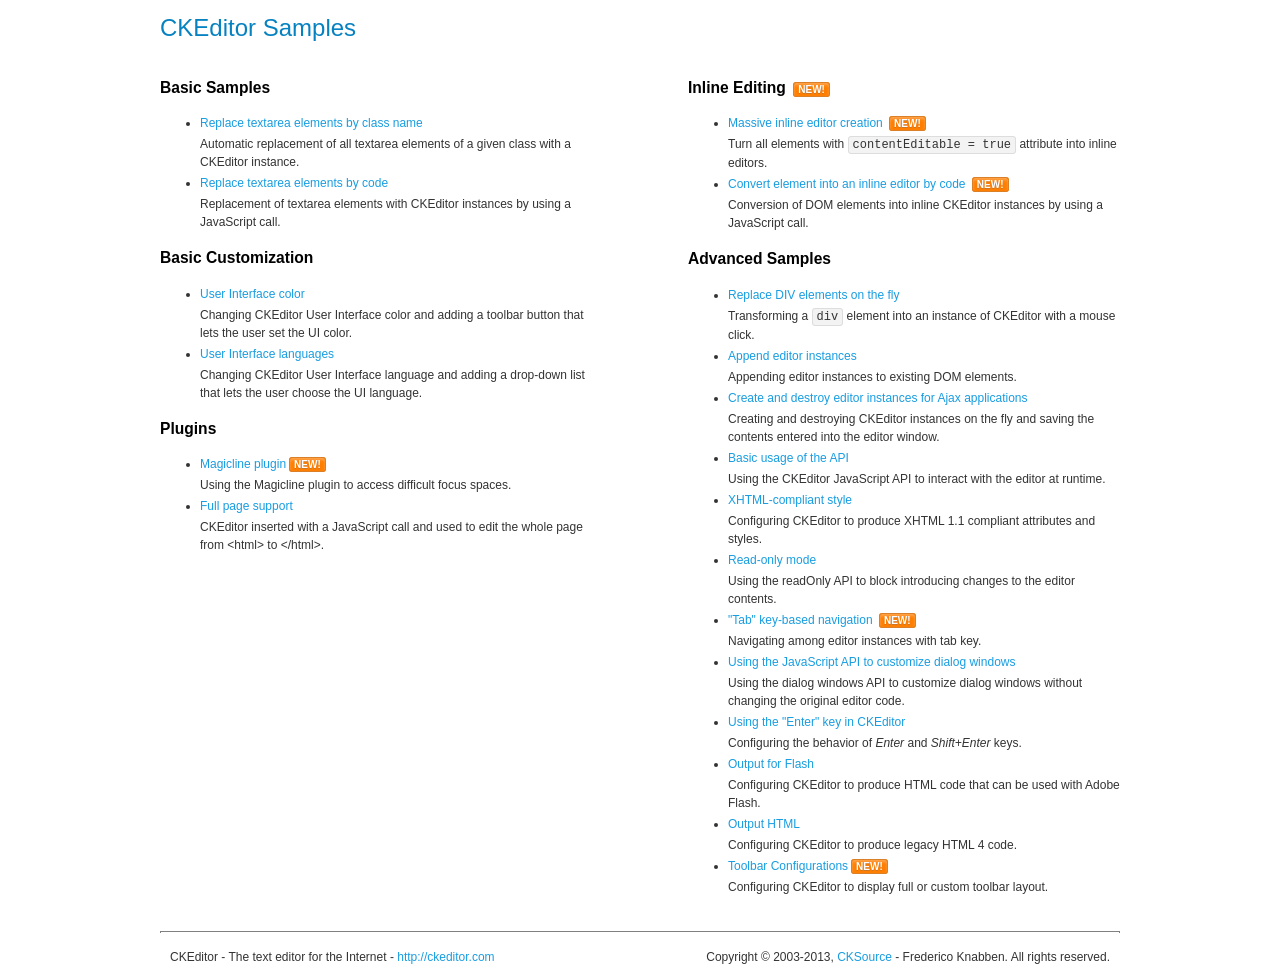
<file: assets/ckeditor/samples/index.html>
<!DOCTYPE html>
<!--
Copyright (c) 2003-2013, CKSource - Frederico Knabben. All rights reserved.
For licensing, see LICENSE.html or http://ckeditor.com/license
-->
<html>
<head>
	<title>CKEditor Samples</title>
	<meta charset="utf-8">
	<link rel="stylesheet" href="sample.css">
</head>
<body>
	<h1 class="samples">
		CKEditor Samples
	</h1>
	<div class="twoColumns">
		<div class="twoColumnsLeft">
			<h2 class="samples">
				Basic Samples
			</h2>
			<dl class="samples">
				<dt><a class="samples" href="replacebyclass.html">Replace textarea elements by class name</a></dt>
				<dd>Automatic replacement of all textarea elements of a given class with a CKEditor instance.</dd>

				<dt><a class="samples" href="replacebycode.html">Replace textarea elements by code</a></dt>
				<dd>Replacement of textarea elements with CKEditor instances by using a JavaScript call.</dd>
			</dl>

			<h2 class="samples">
				Basic Customization
			</h2>
			<dl class="samples">
				<dt><a class="samples" href="uicolor.html">User Interface color</a></dt>
				<dd>Changing CKEditor User Interface color and adding a toolbar button that lets the user set the UI color.</dd>

				<dt><a class="samples" href="uilanguages.html">User Interface languages</a></dt>
				<dd>Changing CKEditor User Interface language and adding a drop-down list that lets the user choose the UI language.</dd>
			</dl>


			<h2 class="samples">Plugins</h2>
<dl class="samples">
<dt><a class="samples" href="plugins/magicline/magicline.html">Magicline plugin</a><span class="new">New!</span></dt>
<dd>Using the Magicline plugin to access difficult focus spaces.</dd>

<dt><a class="samples" href="plugins/wysiwygarea/fullpage.html">Full page support</a></dt>
<dd>CKEditor inserted with a JavaScript call and used to edit the whole page from &lt;html&gt; to &lt;/html&gt;.</dd>
</dl>
		</div>
		<div class="twoColumnsRight">
			<h2 class="samples">
				Inline Editing <span class="new">New!</span>
			</h2>
			<dl class="samples">
				<dt><a class="samples" href="inlineall.html">Massive inline editor creation</a> <span class="new">New!</span></dt>
				<dd>Turn all elements with <code>contentEditable = true</code> attribute into inline editors.</dd>

				<dt><a class="samples" href="inlinebycode.html">Convert element into an inline editor by code</a> <span class="new">New!</span></dt>
				<dd>Conversion of DOM elements into inline CKEditor instances by using a JavaScript call.</dd>

				
			</dl>

			<h2 class="samples">
				Advanced Samples
			</h2>
			<dl class="samples">
				<dt><a class="samples" href="divreplace.html">Replace DIV elements on the fly</a></dt>
				<dd>Transforming a <code>div</code> element into an instance of CKEditor with a mouse click.</dd>

				<dt><a class="samples" href="appendto.html">Append editor instances</a></dt>
				<dd>Appending editor instances to existing DOM elements.</dd>

				<dt><a class="samples" href="ajax.html">Create and destroy editor instances for Ajax applications</a></dt>
				<dd>Creating and destroying CKEditor instances on the fly and saving the contents entered into the editor window.</dd>

				<dt><a class="samples" href="api.html">Basic usage of the API</a></dt>
				<dd>Using the CKEditor JavaScript API to interact with the editor at runtime.</dd>

				<dt><a class="samples" href="xhtmlstyle.html">XHTML-compliant style</a></dt>
				<dd>Configuring CKEditor to produce XHTML 1.1 compliant attributes and styles.</dd>

				<dt><a class="samples" href="readonly.html">Read-only mode</a></dt>
				<dd>Using the readOnly API to block introducing changes to the editor contents.</dd>

				<dt><a class="samples" href="tabindex.html">"Tab" key-based navigation</a> <span class="new">New!</span></dt>
				<dd>Navigating among editor instances with tab key.</dd>


				
<dt><a class="samples" href="plugins/dialog/dialog.html">Using the JavaScript API to customize dialog windows</a></dt>
<dd>Using the dialog windows API to customize dialog windows without changing the original editor code.</dd>

<dt><a class="samples" href="plugins/enterkey/enterkey.html">Using the &quot;Enter&quot; key in CKEditor</a></dt>
<dd>Configuring the behavior of <em>Enter</em> and <em>Shift+Enter</em> keys.</dd>

<dt><a class="samples" href="plugins/htmlwriter/outputforflash.html">Output for Flash</a></dt>
<dd>Configuring CKEditor to produce HTML code that can be used with Adobe Flash.</dd>

<dt><a class="samples" href="plugins/htmlwriter/outputhtml.html">Output HTML</a></dt>
<dd>Configuring CKEditor to produce legacy HTML 4 code.</dd>

<dt><a class="samples" href="plugins/toolbar/toolbar.html">Toolbar Configurations</a><span class="new">New!</span></dt>
<dd>Configuring CKEditor to display full or custom toolbar layout.</dd>

			</dl>
		</div>
	</div>
	<div id="footer">
		<hr>
		<p>
			CKEditor - The text editor for the Internet - <a class="samples" href="http://ckeditor.com/">http://ckeditor.com</a>
		</p>
		<p id="copy">
			Copyright &copy; 2003-2013, <a class="samples" href="http://cksource.com/">CKSource</a> - Frederico Knabben. All rights reserved.
		</p>
	</div>
</body>
</html>
</file>
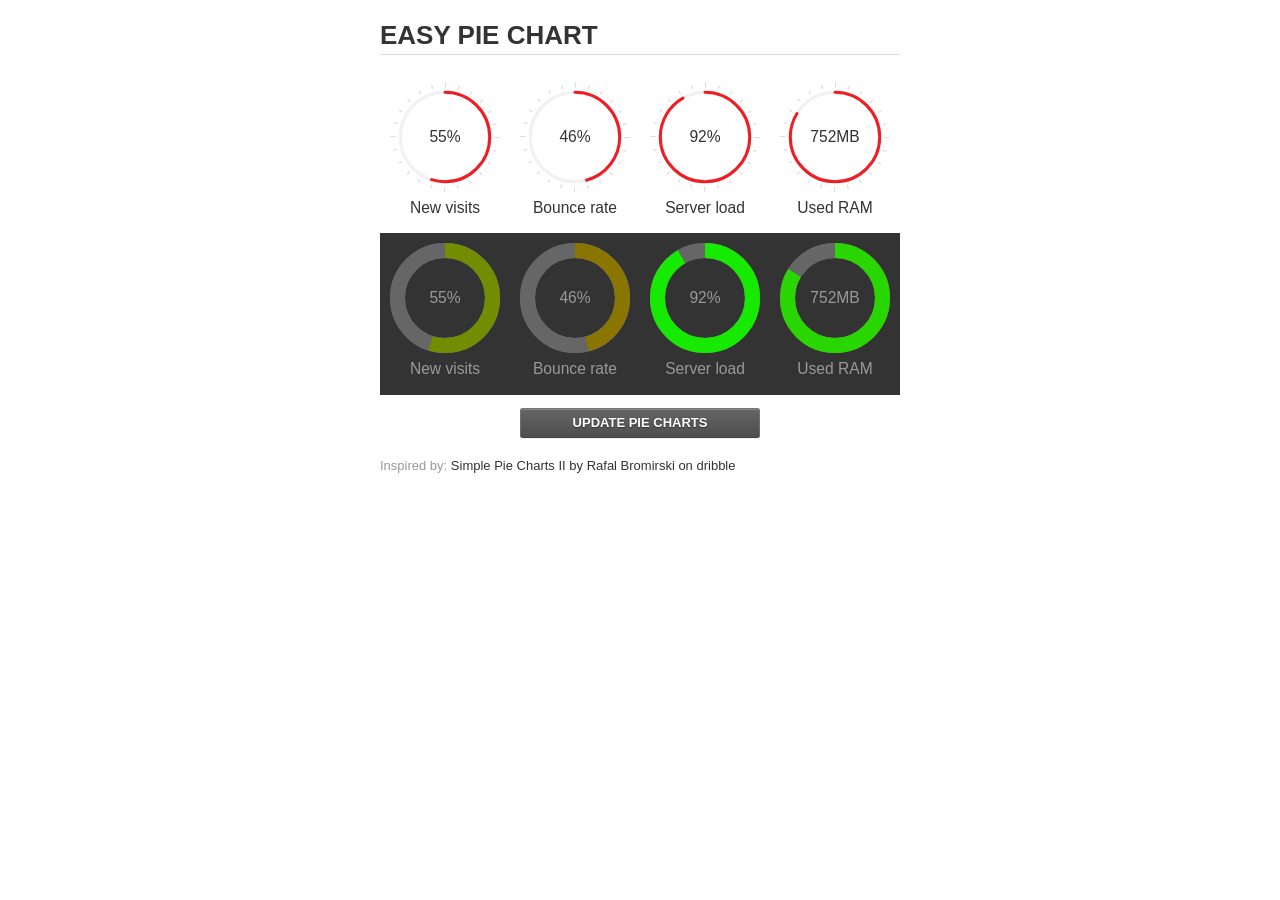
<file: assets/jquery-easy-pie-chart/examples/index.html>
<!doctype html>
<html>
    <head>
        <meta charset="utf-8">
        <title>Easy Pie Chart</title>
        <script type="text/javascript" src="https://ajax.googleapis.com/ajax/libs/jquery/1.7.2/jquery.min.js"></script>
        <script type="text/javascript" src="http://html5shiv.googlecode.com/svn/trunk/html5.js"></script>
        <script type="text/javascript" src="excanvas.js"></script>
        <script type="text/javascript" src="../jquery.easy-pie-chart.js"></script>

        <link rel="stylesheet" type="text/css" href="style.css" media="screen">
        <link rel="stylesheet" type="text/css" href="../jquery.easy-pie-chart.css" media="screen">

        <meta name="viewport" content="width=device-width, initial-scale=1.0">

        <script type="text/javascript">
            var initPieChart = function() {
                $('.percentage').easyPieChart({
                    animate: 1000
                });
                $('.percentage-light').easyPieChart({
                    barColor: function(percent) {
                        percent /= 100;
                        return "rgb(" + Math.round(255 * (1-percent)) + ", " + Math.round(255 * percent) + ", 0)";
                    },
                    trackColor: '#666',
                    scaleColor: false,
                    lineCap: 'butt',
                    lineWidth: 15,
                    animate: 1000
                });

                $('.updateEasyPieChart').on('click', function(e) {
                  e.preventDefault();
                  $('.percentage, .percentage-light').each(function() {
                    var newValue = Math.round(100*Math.random());
                    $(this).data('easyPieChart').update(newValue);
                    $('span', this).text(newValue);
                  });
                });
            };
        </script>
    </head>
    <body onload="initPieChart();">
        <div class="container">
            <h1>EASY PIE CHART</h1>
            <div class="chart">
                <div class="percentage success" data-percent="55"><span>55</span>%</div>
                <div class="label">New visits</div>
            </div>
            <div class="chart">
                <div class="percentage" data-percent="46"><span>46</span>%</div>
                <div class="label">Bounce rate</div>
            </div>
            <div class="chart">
                <div class="percentage" data-percent="92"><span>92</span>%</div>
                <div class="label">Server load</div>
            </div>
            <div class="chart">
                <div class="percentage" data-percent="84"><span>752</span>MB</div>
                <div class="label">Used RAM</div>
            </div>
            <div style="clear:both;"></div>
            <div class="dark">
                <div class="chart">
                    <div id="sparkline_bar" class="percentage-light" data-percent="55"><span>55</span>%</div>
                    <div class="label">New visits</div>
                </div>
                <div class="chart">
                    <div id="sparkline_bar" class="percentage-light" data-percent="46"><span>46</span>%</div>
                    <div class="label">Bounce rate</div>
                </div>
                <div class="chart">
                    <div class="percentage-light" data-percent="92"><span>92</span>%</div>
                    <div class="label">Server load</div>
                </div>
                <div class="chart">
                    <div class="percentage-light" data-percent="84"><span>752</span>MB</div>
                    <div class="label">Used RAM</div>
                </div>
                <div style="clear:both;"></div>
            </div>

            <p><a href="#" class="button updateEasyPieChart">Update pie charts</a></p>

            <p class="credits">Inspired by: <a href="http://drbl.in/ezuc" target="_blank">Simple Pie Charts II by Rafal Bromirski on dribble</a></p>
        </div>
    </body>
</html>
</file>
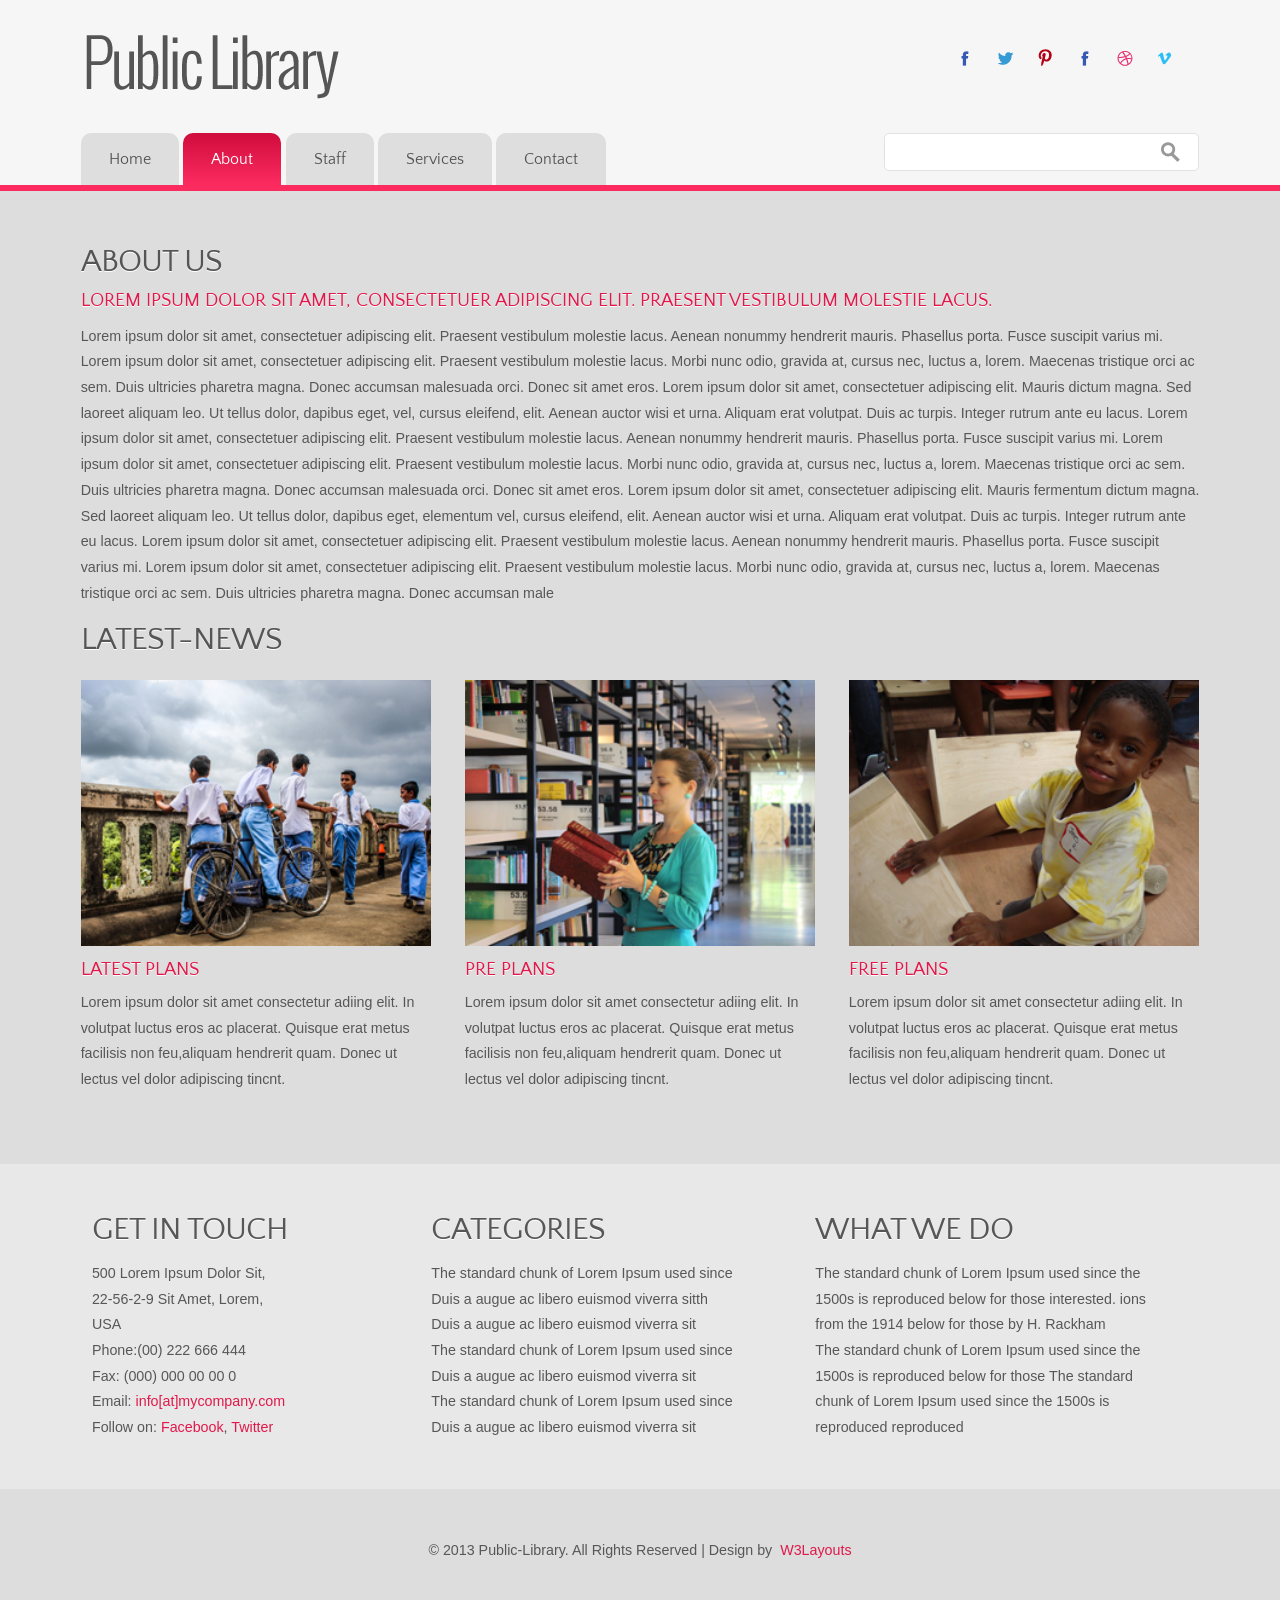
<file: public/9dim/about.html>
<!--A Design by W3layouts
Author: W3layout
Author URL: http://w3layouts.com
License: Creative Commons Attribution 3.0 Unported
License URL: http://creativecommons.org/licenses/by/3.0/
-->
<!DOCTYPE HTML>
<html>
<head>
<title>The Public-Library a Educational Category Flat Responsive web template | About :: w3layouts</title>
<meta http-equiv="Content-Type" content="text/html; charset=utf-8" />
<meta name="viewport" content="width=device-width, initial-scale=1, maximum-scale=1">
<link href='//fonts.googleapis.com/css?family=Quattrocento+Sans' rel='stylesheet' type='text/css'>
<link href="css/style.css" rel="stylesheet" type="text/css" media="all" />
</head>
<body>
<div class="btm_border">
<div class="h_bg">
<div class="wrap">
	<div class="header">
		<div class="logo">
			<h1><a href="index.html"><img src="images/logo.png" alt=""></a></h1>
		</div>
		<div class="social-icons">
			<ul>
			     <li><a class="facebook" href="#" target="_blank"> </a></li>
			     <li><a class="twitter" href="#" target="_blank"></a></li>
			     <li><a class="googleplus" href="#" target="_blank"></a></li>
			     <li><a class="pinterest" href="#" target="_blank"></a></li>
			     <li><a class="dribbble" href="#" target="_blank"></a></li>
			     <li><a class="vimeo" href="#" target="_blank"></a></li>
		   </ul>
		</div>	
		<div class="clear"></div>
	</div>
	<div class='h_btm'>
		<div class='cssmenu'>
			<ul>
			    <li><a href='index.html'><span>Home</span></a></li>
			    <li  class='active'><a href='about.html'><span>About</span></a></li>
			    <li><a href='staff.html'><span>Staff</span></a></li>
			    <li class='has-sub'><a href='service.html'><span>Services</span></a></li>
			    <li class='last'><a href='contact.html'><span>Contact</span></a></li>
			 	<div class="clear"></div>
			 </ul>
	</div>
	<div class="search">
    	<form>
    		<input type="text" value="">
    		<input type="submit" value="">
    	</form>
	</div>
	<div class="clear"></div>
</div>
</div>
</div>
</div>
<!--main-->
<div class="main_btm">
<div class="wrap">
<div class="main">
	<div class="about-us">
		<div class="about-header">
			<h3>About us</h3>
			<div class="clear"> </div>
		</div>
						<div class="about-info">
							<a href="#">Lorem ipsum dolor sit amet, consectetuer adipiscing elit. Praesent vestibulum molestie lacus.</a>
							<p>Lorem ipsum dolor sit amet, consectetuer adipiscing elit. Praesent vestibulum molestie lacus. Aenean nonummy hendrerit mauris. Phasellus porta. Fusce suscipit varius mi. Lorem ipsum dolor sit amet, consectetuer adipiscing elit. Praesent vestibulum molestie lacus. Morbi nunc odio, gravida at, cursus nec, luctus a, lorem. Maecenas tristique orci ac sem. Duis ultricies pharetra magna. Donec accumsan malesuada orci. Donec sit amet eros. Lorem ipsum dolor sit amet, consectetuer adipiscing elit. Mauris dictum magna. Sed laoreet aliquam leo. Ut tellus dolor, dapibus eget, vel, cursus eleifend, elit. Aenean auctor wisi et urna. Aliquam erat volutpat. Duis ac turpis. Integer rutrum ante eu lacus. Lorem ipsum dolor sit amet, consectetuer adipiscing elit. Praesent vestibulum molestie lacus. Aenean nonummy hendrerit mauris. Phasellus porta. Fusce suscipit varius mi. Lorem ipsum dolor sit amet, consectetuer adipiscing elit. Praesent vestibulum molestie lacus. Morbi nunc odio, gravida at, cursus nec, luctus a, lorem. Maecenas tristique orci ac sem. Duis ultricies pharetra magna. Donec accumsan malesuada orci. Donec sit amet eros. Lorem ipsum dolor sit amet, consectetuer adipiscing elit. Mauris fermentum dictum magna. Sed laoreet aliquam leo. Ut tellus dolor, dapibus eget, elementum vel, cursus eleifend, elit. Aenean auctor wisi et urna. Aliquam erat volutpat. Duis ac turpis. Integer rutrum ante eu lacus. Lorem ipsum dolor sit amet, consectetuer adipiscing elit. Praesent vestibulum molestie lacus. Aenean nonummy hendrerit mauris. Phasellus porta. Fusce suscipit varius mi. Lorem ipsum dolor sit amet, consectetuer adipiscing elit. Praesent vestibulum molestie lacus. Morbi nunc odio, gravida at, cursus nec, luctus a, lorem. Maecenas tristique orci ac sem. Duis ultricies pharetra magna. Donec accumsan male</p>
						</div>
					<div class="specials">
					<div class="specials-heading">
						<h3>Latest-News</h3>
						<div class="clear"> </div>
					</div>
					<div class="clear"> </div>
					<div class="specials-grids">
						<div class="special-grid">
							<img src="images/pic2.jpg" title="image-name">
							<a href="#">Latest Plans</a>
							<p>Lorem ipsum dolor sit amet consectetur adiing elit. In volutpat luctus eros ac placerat. Quisque erat metus facilisis non feu,aliquam hendrerit quam. Donec ut lectus vel dolor adipiscing tincnt.</p>
						</div>
						<div class="special-grid">
							<img src="images/pic3.jpg" title="image-name">
							<a href="#">Pre Plans</a>
							<p>Lorem ipsum dolor sit amet consectetur adiing elit. In volutpat luctus eros ac placerat. Quisque erat metus facilisis non feu,aliquam hendrerit quam. Donec ut lectus vel dolor adipiscing tincnt.</p>
						</div>
						<div class="special-grid spe-grid">
							<img src="images/pic4.jpg" title="image-name">
							<a href="#">Free Plans</a>
							<p>Lorem ipsum dolor sit amet consectetur adiing elit. In volutpat luctus eros ac placerat. Quisque erat metus facilisis non feu,aliquam hendrerit quam. Donec ut lectus vel dolor adipiscing tincnt.</p>
						</div>
						<div class="clear"> </div>
					</div>
					<div class="clear"> </div>
					</div>
		 	<!---End-about---->
		 </div>
	</div>
</div>
</div>
<!--footer-->
<div class="footer-bg">	
<div class="wrap">
<div class="footer">
  <div class="box1">
	<h4 class="btm">What We Do</h4>
	<p>The standard chunk of Lorem Ipsum used since the 1500s is reproduced below for those interested. ions from the 1914 below for those  by H. Rackham</p>
	<p>The standard chunk of Lorem Ipsum used since the 1500s is reproduced below for those The standard chunk of Lorem Ipsum used since the 1500s is reproduced reproduced</p>
  </div>
   <div class="box1">
	<h4 class="btm">Categories</h4>
	<nav>
		<ul>
			<li><a href="#">The standard chunk of Lorem Ipsum used since </a></li>
			<li><a href="#">Duis a augue ac libero euismod viverra sitth</a></li>
			<li><a href="#">Duis a augue ac libero euismod viverra sit </a></li>
			<li><a href="#">The standard chunk of Lorem Ipsum used since </a></li>
			<li><a href="#">Duis a augue ac libero euismod viverra sit </a></li>
			<li><a href="#">The standard chunk of Lorem Ipsum used since </a></li>
			<li><a href="#">Duis a augue ac libero euismod viverra sit </a></li>
	    </ul>
	</nav>
	</div>
	<div class="box1">
		<h4 class="btm">Get in touch</h4>
		<div class="box1_address">
			<p>500 Lorem Ipsum Dolor Sit,</p>
			<p>22-56-2-9 Sit Amet, Lorem,</p>
			<p>USA</p>
			<p>Phone:(00) 222 666 444</p>
			<p>Fax: (000) 000 00 00 0</p>
			<p>Email: <a href="mailto:info@gmail.com">info[at]mycompany.com</a></p>
				   		<p>Follow on: <a href="#">Facebook</a>, <a href="#">Twitter</a></p>

		</div>
	</div>
	<div class="clear"></div>			
</div>
</div>
</div>
<!--footer1-->
<div class="ftr-bg">
	<div class="wrap">
		<div class="footer">
		<div class="copy">
		<p class="w3-link">© 2013 Public-Library. All Rights Reserved | Design by&nbsp; <a href="http://w3layouts.com/"> W3Layouts</a></p>
		</div>
		<div class="clear"></div>	
	</div>
	</div>
</div>
</body>
</html>
</file>
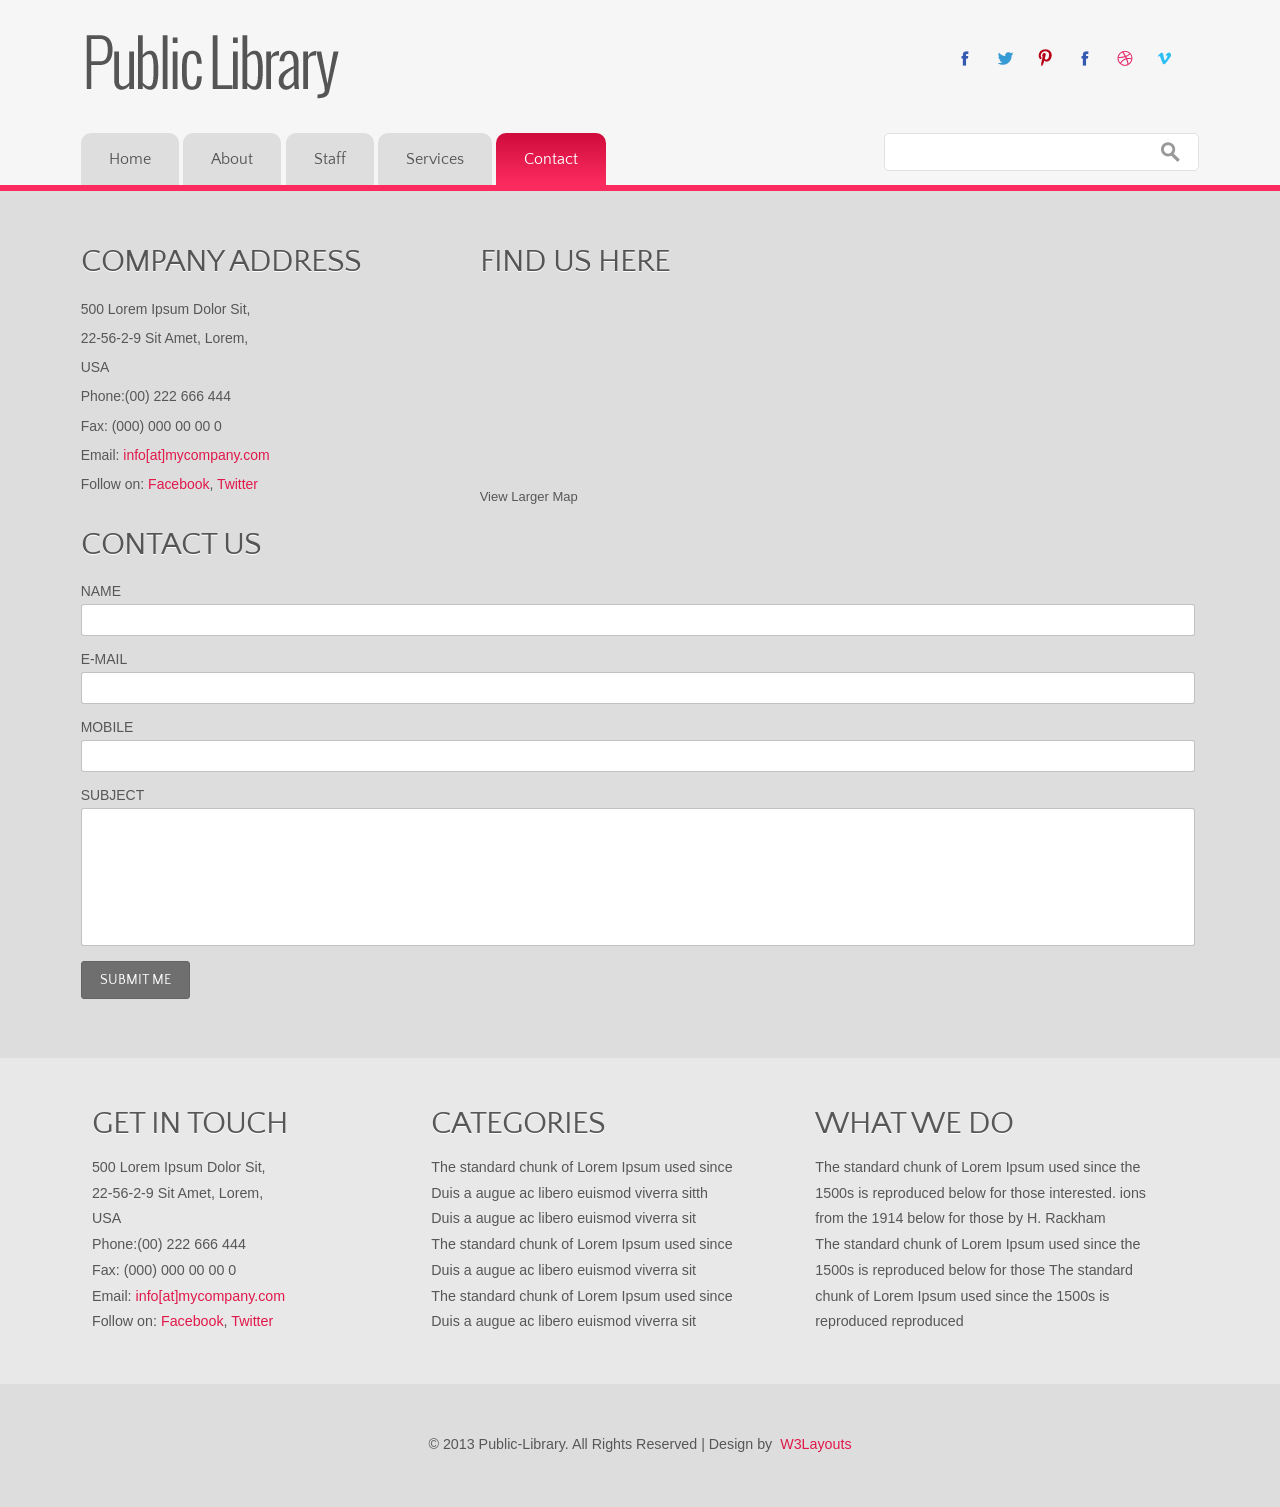
<file: public/9dim/contact.html>
<!--A Design by W3layouts
Author: W3layout
Author URL: http://w3layouts.com
License: Creative Commons Attribution 3.0 Unported
License URL: http://creativecommons.org/licenses/by/3.0/
-->
<!DOCTYPE HTML>
<html>
<head>
<title>The Public-Library a Educational Category Flat Responsive web template | Contact :: w3layouts</title>
<meta http-equiv="Content-Type" content="text/html; charset=utf-8" />
<meta name="viewport" content="width=device-width, initial-scale=1, maximum-scale=1">
<link href='//fonts.googleapis.com/css?family=Quattrocento+Sans' rel='stylesheet' type='text/css'>
<link href="css/style.css" rel="stylesheet" type="text/css" media="all" />
</head>
<body>
<div class="btm_border">
<div class="h_bg">
<div class="wrap">
	<div class="header">
		<div class="logo">
			<h1><a href="index.html"><img src="images/logo.png" alt=""></a></h1>
		</div>
		<div class="social-icons">
			<ul>
			     <li><a class="facebook" href="#" target="_blank"> </a></li>
			     <li><a class="twitter" href="#" target="_blank"></a></li>
			     <li><a class="googleplus" href="#" target="_blank"></a></li>
			     <li><a class="pinterest" href="#" target="_blank"></a></li>
			     <li><a class="dribbble" href="#" target="_blank"></a></li>
			     <li><a class="vimeo" href="#" target="_blank"></a></li>
		   </ul>
		</div>	
		<div class="clear"></div>
	</div>
	<div class='h_btm'>
		<div class='cssmenu'>
			<ul>
			    <li><a href='index.html'><span>Home</span></a></li>
			    <li><a href='about.html'><span>About</span></a></li>
			    <li><a href='staff.html'><span>Staff</span></a></li>
			    <li class='has-sub'><a href='service.html'><span>Services</span></a></li>
			    <li class='active' class='last'><a href='contact.html'><span>Contact</span></a></li>
			 	<div class="clear"></div>
			 </ul>
	</div>
	<div class="search">
    	<form>
    		<input type="text" value="">
    		<input type="submit" value="">
    	</form>
	</div>
	<div class="clear"></div>
</div>
</div>
</div>
</div>
<!--main-->
<div class="main_btm">
<div class="wrap">
<div class="main">
	<div class="contact">
		<div class="section group">				
				<div class="col span_1_of_2">
					<div class="contact_info">
			    	 	<h2>Find Us Here</h2>
			    	 		<div class="map">
					   			<iframe width="100%" height="175" frameborder="0" scrolling="no" marginheight="0" marginwidth="0" src="https://maps.google.co.in/maps?f=q&amp;source=s_q&amp;hl=en&amp;geocode=&amp;q=Lighthouse+Point,+FL,+United+States&amp;aq=4&amp;oq=light&amp;sll=26.275636,-80.087265&amp;sspn=0.04941,0.104628&amp;ie=UTF8&amp;hq=&amp;hnear=Lighthouse+Point,+Broward,+Florida,+United+States&amp;t=m&amp;z=14&amp;ll=26.275636,-80.087265&amp;output=embed"></iframe><br><small><a href="https://maps.google.co.in/maps?f=q&amp;source=embed&amp;hl=en&amp;geocode=&amp;q=Lighthouse+Point,+FL,+United+States&amp;aq=4&amp;oq=light&amp;sll=26.275636,-80.087265&amp;sspn=0.04941,0.104628&amp;ie=UTF8&amp;hq=&amp;hnear=Lighthouse+Point,+Broward,+Florida,+United+States&amp;t=m&amp;z=14&amp;ll=26.275636,-80.087265" style="color: #575757;text-align:left;font-size:13px">View Larger Map</a></small>
					   		</div>
      				</div>
      			<div class="company_address">
				     	<h2>Company Address </h2>
						<p>500 Lorem Ipsum Dolor Sit,</p>
						<p>22-56-2-9 Sit Amet, Lorem,</p>
						<p>USA</p>
				   		<p>Phone:(00) 222 666 444</p>
				   		<p>Fax: (000) 000 00 00 0</p>
				 	 	<p>Email: <a href="mailto:info@gmail.com">info[at]mycompany.com</a></p>
				   		<p>Follow on: <a href="#">Facebook</a>, <a href="#">Twitter</a></p>

				   </div>
				   <div class="clear"></div>
				</div>				
				<div class="col span_2_of_4">
				  <div class="contact-form">
				  	<h2 class="style">Contact Us</h2>
					       <form>
					    	<div>
						    	<span><label>NAME</label></span>
						    	<span><input name="userName" type="text" class="textbox"></span>
						    </div>
						    <div>
						    	<span><label>E-MAIL</label></span>
						    	<span><input name="userEmail" type="text" class="textbox"></span>
						    </div>
						    <div>
						     	<span><label>MOBILE</label></span>
						    	<span><input name="userPhone" type="text" class="textbox"></span>
						    </div>
						    <div>
						    	<span><label>SUBJECT</label></span>
						    	<span><textarea name="userMsg"> </textarea></span>
						    </div>
						   <div>
						   		<span><input type="submit" value="Submit me"></span>
						  </div>
					    </form>
				    </div>
  				</div>		
  			<div class="clear"></div>
		  </div>
	</div>
</div>
</div>
</div>
<!--footer-->
<div class="footer-bg">	
<div class="wrap">
<div class="footer">
  <div class="box1">
	<h4 class="btm">What We Do</h4>
	<p>The standard chunk of Lorem Ipsum used since the 1500s is reproduced below for those interested. ions from the 1914 below for those  by H. Rackham</p>
	<p>The standard chunk of Lorem Ipsum used since the 1500s is reproduced below for those The standard chunk of Lorem Ipsum used since the 1500s is reproduced reproduced</p>
  </div>
   <div class="box1">
	<h4 class="btm">Categories</h4>
	<nav>
		<ul>
			<li><a href="#">The standard chunk of Lorem Ipsum used since </a></li>
			<li><a href="#">Duis a augue ac libero euismod viverra sitth</a></li>
			<li><a href="#">Duis a augue ac libero euismod viverra sit </a></li>
			<li><a href="#">The standard chunk of Lorem Ipsum used since </a></li>
			<li><a href="#">Duis a augue ac libero euismod viverra sit </a></li>
			<li><a href="#">The standard chunk of Lorem Ipsum used since </a></li>
			<li><a href="#">Duis a augue ac libero euismod viverra sit </a></li>
	    </ul>
	</nav>
	</div>
	<div class="box1">
		<h4 class="btm">Get in touch</h4>
		<div class="box1_address">
			<p>500 Lorem Ipsum Dolor Sit,</p>
			<p>22-56-2-9 Sit Amet, Lorem,</p>
			<p>USA</p>
			<p>Phone:(00) 222 666 444</p>
			<p>Fax: (000) 000 00 00 0</p>
			<p>Email: <a href="mailto:info@gmail.com">info[at]mycompany.com</a></p>
				   		<p>Follow on: <a href="#">Facebook</a>, <a href="#">Twitter</a></p>

		</div>
	</div>
	<div class="clear"></div>			
</div>
</div>
</div>
<!--footer1-->
<div class="ftr-bg">
	<div class="wrap">
		<div class="footer">
		<div class="copy">
			<p class="w3-link">© 2013 Public-Library. All Rights Reserved | Design by&nbsp; <a href="http://w3layouts.com/"> W3Layouts</a></p>
		</div>
		<div class="clear"></div>	
	</div>
	</div>
</div>
</body>
</html>
</file>
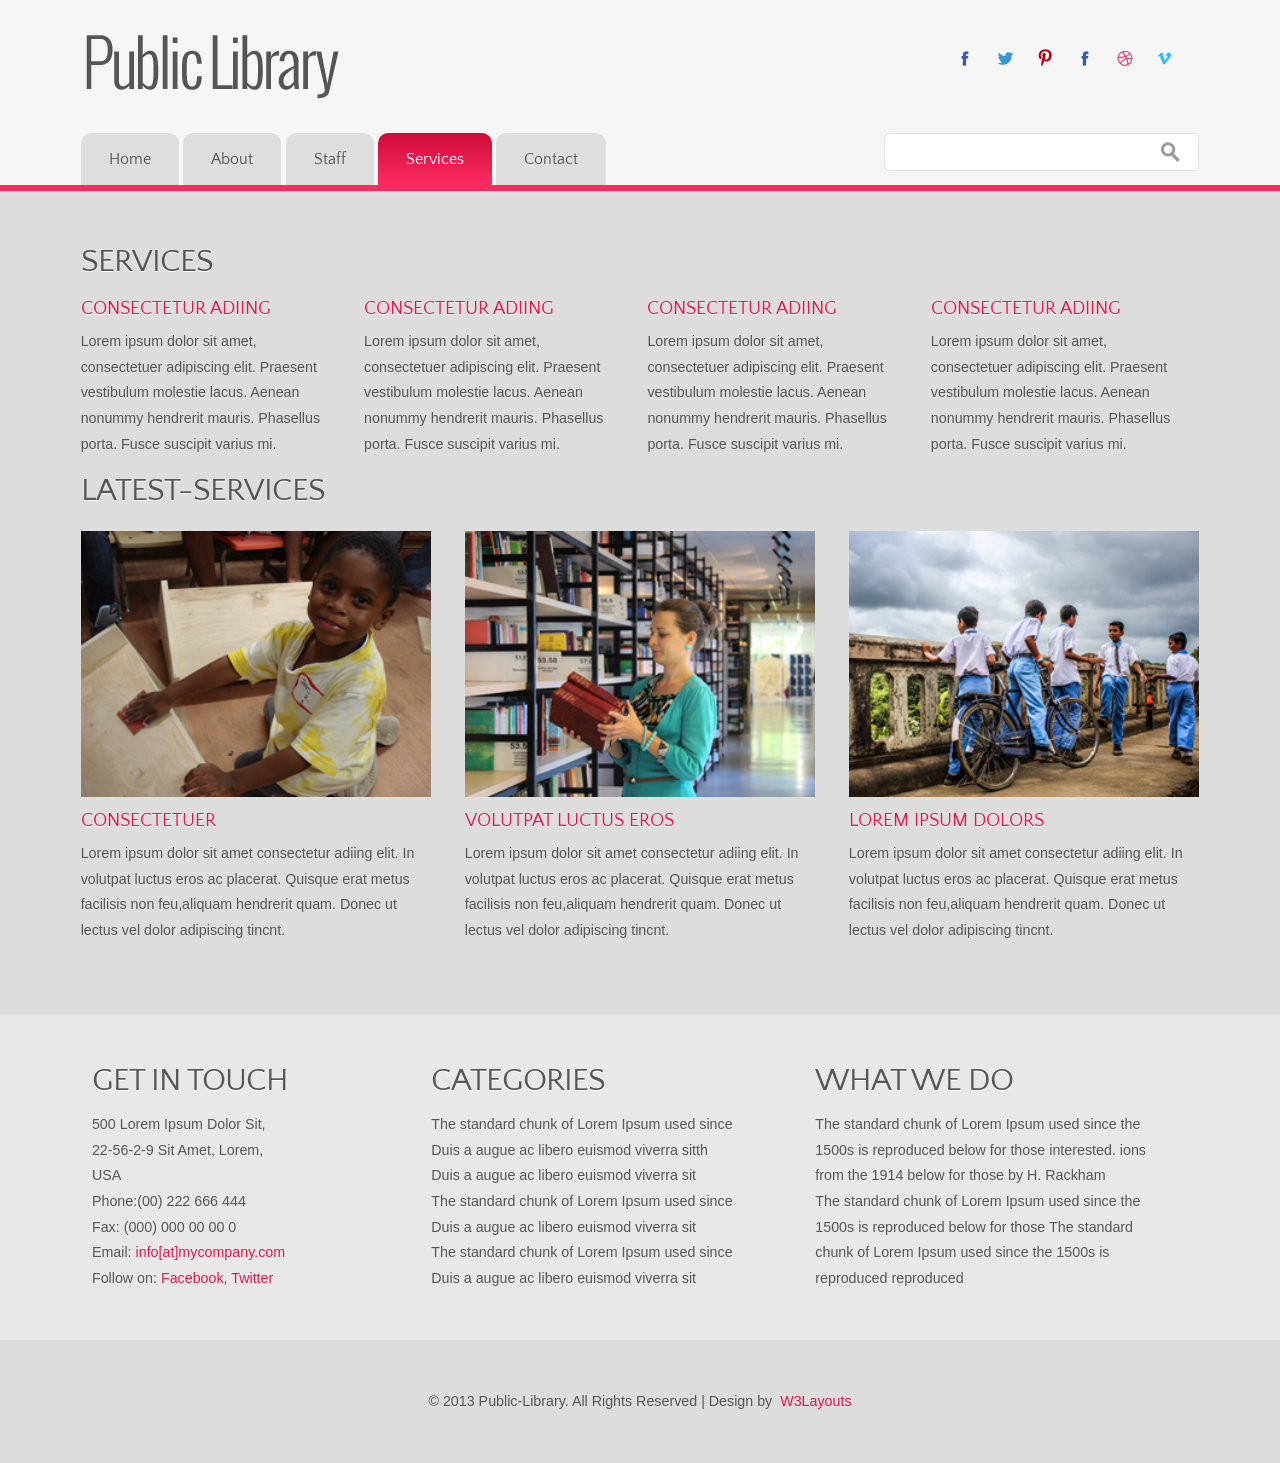
<file: public/9dim/service.html>
<!--A Design by W3layouts
Author: W3layout
Author URL: http://w3layouts.com
License: Creative Commons Attribution 3.0 Unported
License URL: http://creativecommons.org/licenses/by/3.0/
-->
<!DOCTYPE HTML>
<html>
<head>
<title>The Public-Library a Educational Category Flat Responsive web template | Services :: w3layouts</title>
<meta http-equiv="Content-Type" content="text/html; charset=utf-8" />
<meta name="viewport" content="width=device-width, initial-scale=1, maximum-scale=1">
<link href='//fonts.googleapis.com/css?family=Quattrocento+Sans' rel='stylesheet' type='text/css'>
<link href="css/style.css" rel="stylesheet" type="text/css" media="all" />
</head>
<body>
<div class="btm_border">
<div class="h_bg">
<div class="wrap">
	<div class="header">
		<div class="logo">
			<h1><a href="index.html"><img src="images/logo.png" alt=""></a></h1>
		</div>
		<div class="social-icons">
			<ul>
			     <li><a class="facebook" href="#" target="_blank"> </a></li>
			     <li><a class="twitter" href="#" target="_blank"></a></li>
			     <li><a class="googleplus" href="#" target="_blank"></a></li>
			     <li><a class="pinterest" href="#" target="_blank"></a></li>
			     <li><a class="dribbble" href="#" target="_blank"></a></li>
			     <li><a class="vimeo" href="#" target="_blank"></a></li>
		   </ul>
		</div>	
		<div class="clear"></div>
	</div>
	<div class='h_btm'>
		<div class='cssmenu'>
			<ul>
			    <li><a href='index.html'><span>Home</span></a></li>
			    <li><a href='about.html'><span>About</span></a></li>
			    <li><a href='staff.html'><span>Staff</span></a></li>
			    <li  class='active' class='has-sub'><a href='service.html'><span>Services</span></a></li>
			    <li class='last'><a href='contact.html'><span>Contact</span></a></li>
			 	<div class="clear"></div>
			 </ul>
	</div>
	<div class="search">
    	<form>
    		<input type="text" value="">
    		<input type="submit" value="">
    	</form>
	</div>
	<div class="clear"></div>
</div>
</div>
</div>
</div>
<!--main-->
<div class="main_btm">
<div class="wrap">
<div class="main">
					<div class="services">
					<div class="services-header">
						<h3>Services</h3>
						<div class="clear"> </div>
					</div>
					<div class="services-grids">
						<div class="services-grid">
							<a href="#">consectetur adiing</a>
							<p>Lorem ipsum dolor sit amet, consectetuer adipiscing elit. Praesent vestibulum molestie lacus. Aenean nonummy hendrerit mauris. Phasellus porta. Fusce suscipit varius mi.</p>
						</div>
						<div class="services-grid">
							<a href="#">consectetur adiing</a>
							<p>Lorem ipsum dolor sit amet, consectetuer adipiscing elit. Praesent vestibulum molestie lacus. Aenean nonummy hendrerit mauris. Phasellus porta. Fusce suscipit varius mi.</p>
						</div>
						<div class="services-grid">
							<a href="#">consectetur adiing</a>
							<p>Lorem ipsum dolor sit amet, consectetuer adipiscing elit. Praesent vestibulum molestie lacus. Aenean nonummy hendrerit mauris. Phasellus porta. Fusce suscipit varius mi.</p>
						</div>
						<div class="services-grid">
							<a href="#">consectetur adiing</a>
							<p>Lorem ipsum dolor sit amet, consectetuer adipiscing elit. Praesent vestibulum molestie lacus. Aenean nonummy hendrerit mauris. Phasellus porta. Fusce suscipit varius mi.</p>
						</div>
						 <div class="clear"> </div>
					</div>
				
				<div class="specials">
					<div class="specials-heading">
						<h3>Latest-Services</h3>
						<div class="clear"> </div>
					</div>
					<div class="clear"> </div>
					<div class="specials-grids">
						<div class="special-grid">
							<img src="images/pic4.jpg" title="image-name">
							<a href="#">consectetuer</a>
							<p>Lorem ipsum dolor sit amet consectetur adiing elit. In volutpat luctus eros ac placerat. Quisque erat metus facilisis non feu,aliquam hendrerit quam. Donec ut lectus vel dolor adipiscing tincnt.</p>
						</div>
						<div class="special-grid">
							<img src="images/pic3.jpg" title="image-name">
							<a href="#">volutpat luctus eros</a>
							<p>Lorem ipsum dolor sit amet consectetur adiing elit. In volutpat luctus eros ac placerat. Quisque erat metus facilisis non feu,aliquam hendrerit quam. Donec ut lectus vel dolor adipiscing tincnt.</p>
						</div>
						<div class="special-grid spe-grid">
							<img src="images/pic2.jpg" title="image-name">
							<a href="#">Lorem ipsum dolors</a>
							<p>Lorem ipsum dolor sit amet consectetur adiing elit. In volutpat luctus eros ac placerat. Quisque erat metus facilisis non feu,aliquam hendrerit quam. Donec ut lectus vel dolor adipiscing tincnt.</p>
						</div>
						<div class="clear"> </div>
					</div>
					<div class="clear"> </div>
					</div>
			</div>
		</div>
	</div>
</div>
<!--footer-->
<div class="footer-bg">	
<div class="wrap">
<div class="footer">
  <div class="box1">
	<h4 class="btm">What We Do</h4>
	<p>The standard chunk of Lorem Ipsum used since the 1500s is reproduced below for those interested. ions from the 1914 below for those  by H. Rackham</p>
	<p>The standard chunk of Lorem Ipsum used since the 1500s is reproduced below for those The standard chunk of Lorem Ipsum used since the 1500s is reproduced reproduced</p>
  </div>
   <div class="box1">
	<h4 class="btm">Categories</h4>
	<nav>
		<ul>
			<li><a href="#">The standard chunk of Lorem Ipsum used since </a></li>
			<li><a href="#">Duis a augue ac libero euismod viverra sitth</a></li>
			<li><a href="#">Duis a augue ac libero euismod viverra sit </a></li>
			<li><a href="#">The standard chunk of Lorem Ipsum used since </a></li>
			<li><a href="#">Duis a augue ac libero euismod viverra sit </a></li>
			<li><a href="#">The standard chunk of Lorem Ipsum used since </a></li>
			<li><a href="#">Duis a augue ac libero euismod viverra sit </a></li>
	    </ul>
	</nav>
	</div>
	<div class="box1">
		<h4 class="btm">Get in touch</h4>
		<div class="box1_address">
			<p>500 Lorem Ipsum Dolor Sit,</p>
			<p>22-56-2-9 Sit Amet, Lorem,</p>
			<p>USA</p>
			<p>Phone:(00) 222 666 444</p>
			<p>Fax: (000) 000 00 00 0</p>
			<p>Email: <a href="mailto:info@gmail.com">info[at]mycompany.com</a></p>
				   		<p>Follow on: <a href="#">Facebook</a>, <a href="#">Twitter</a></p>

		</div>
	</div>
	<div class="clear"></div>			
</div>
</div>
</div>
<!--footer1-->
<div class="ftr-bg">
	<div class="wrap">
		<div class="footer">
		<div class="copy">
			<p class="w3-link">© 2013 Public-Library. All Rights Reserved | Design by&nbsp; <a href="http://w3layouts.com/"> W3Layouts</a></p>
		</div>
		<div class="clear"></div>	
	</div>
	</div>
</div>
</body>
</html>
</file>
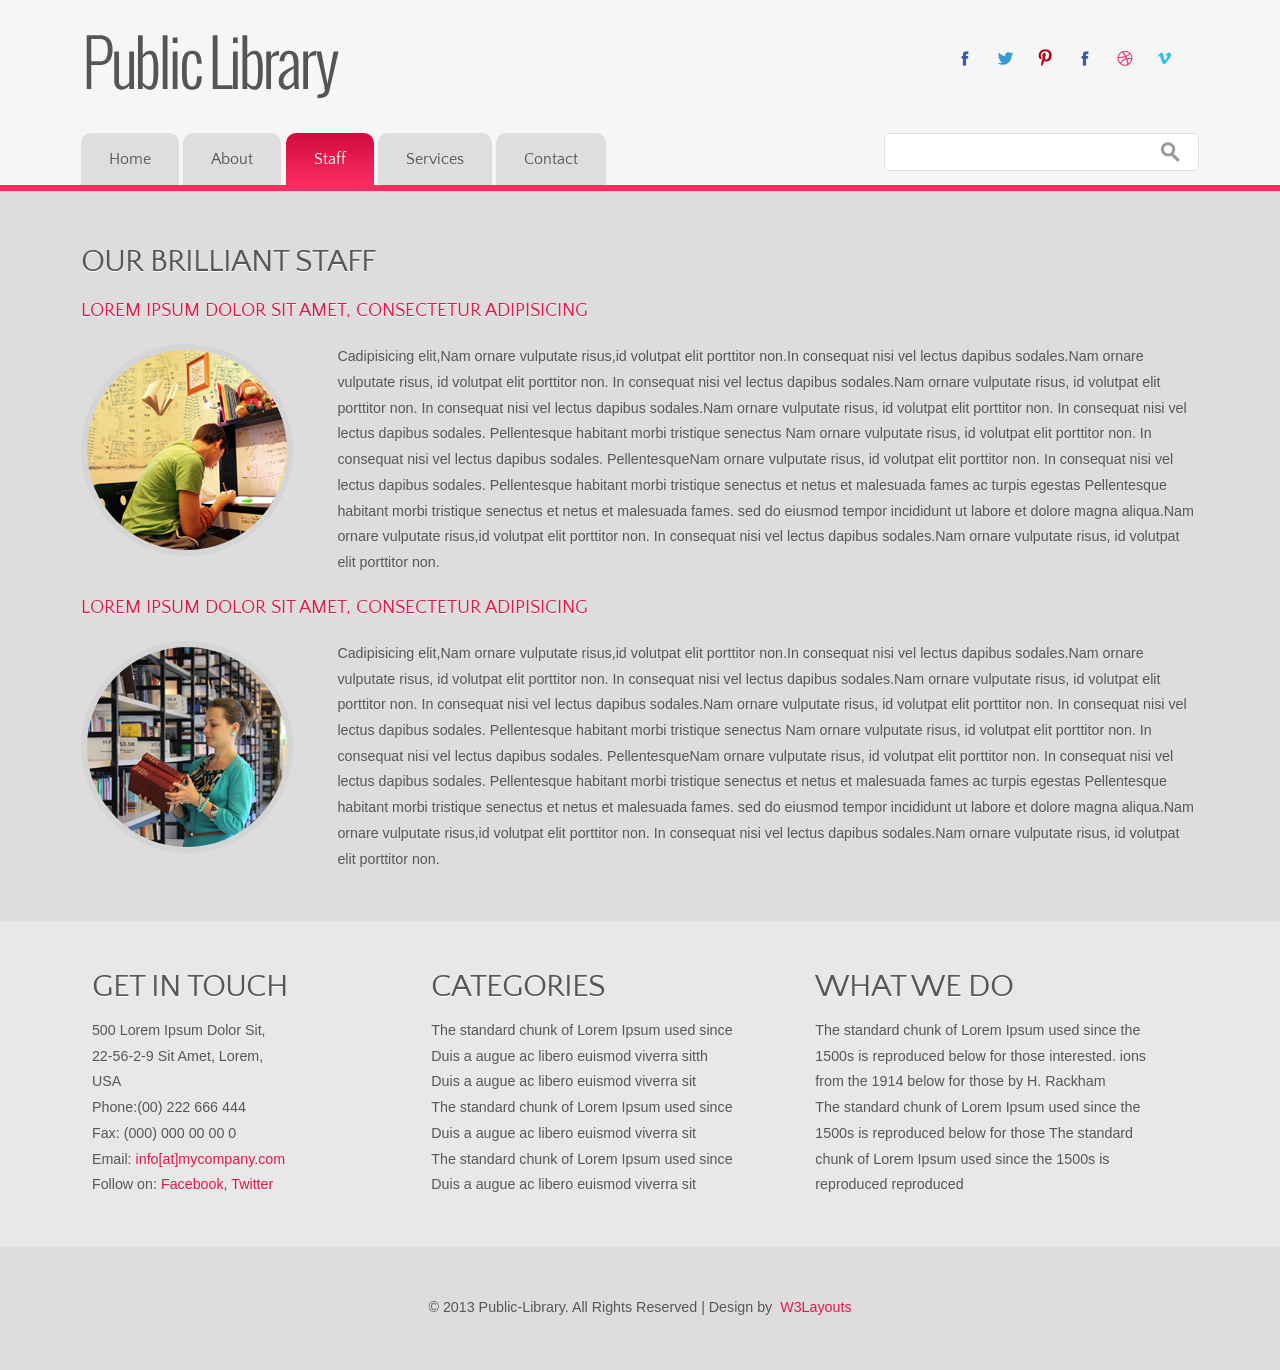
<file: public/9dim/staff.html>
<!--A Design by W3layouts
Author: W3layout
Author URL: http://w3layouts.com
License: Creative Commons Attribution 3.0 Unported
License URL: http://creativecommons.org/licenses/by/3.0/
-->
<!DOCTYPE HTML>
<html>
<head>
<title>The Public-Library a Educational Category Flat Responsive web template | Staff :: w3layouts</title>
<meta http-equiv="Content-Type" content="text/html; charset=utf-8" />
<meta name="viewport" content="width=device-width, initial-scale=1, maximum-scale=1">
<link href='//fonts.googleapis.com/css?family=Quattrocento+Sans' rel='stylesheet' type='text/css'>
<link href="css/style.css" rel="stylesheet" type="text/css" media="all" />
</head>
<body>
<div class="btm_border">
<div class="h_bg">
<div class="wrap">
	<div class="header">
		<div class="logo">
			<h1><a href="index.html"><img src="images/logo.png" alt=""></a></h1>
		</div>
		<div class="social-icons">
			<ul>
			     <li><a class="facebook" href="#" target="_blank"> </a></li>
			     <li><a class="twitter" href="#" target="_blank"></a></li>
			     <li><a class="googleplus" href="#" target="_blank"></a></li>
			     <li><a class="pinterest" href="#" target="_blank"></a></li>
			     <li><a class="dribbble" href="#" target="_blank"></a></li>
			     <li><a class="vimeo" href="#" target="_blank"></a></li>
		   </ul>
		</div>	
		<div class="clear"></div>
	</div>
	<div class='h_btm'>
		<div class='cssmenu'>
			<ul>
			    <li><a href='index.html'><span>Home</span></a></li>
			    <li><a href='about.html'><span>About</span></a></li>
			    <li  class='active'><a href='staff.html'><span>Staff</span></a></li>
			    <li class='has-sub'><a href='service.html'><span>Services</span></a></li>
			    <li class='last'><a href='contact.html'><span>Contact</span></a></li>
			 	<div class="clear"></div>
			 </ul>
	</div>
	<div class="search">
    	<form>
    		<input type="text" value="">
    		<input type="submit" value="">
    	</form>
	</div>
	<div class="clear"></div>
</div>
</div>
</div>
</div>
<!--main-->
<div class="main_btm">
<div class="wrap">
	<div class="main">
		<div class="content">
			<h2>our brilliant staff</h2>
			<h3>Lorem ipsum dolor sit amet, consectetur adipisicing</h3>
			<p><a href="#"><img src="images/staff1.jpg"></a> Cadipisicing elit,Nam ornare vulputate risus,id volutpat elit porttitor non.In consequat nisi vel lectus dapibus sodales.Nam ornare vulputate risus, id volutpat elit porttitor non. In consequat nisi vel lectus dapibus sodales.Nam ornare vulputate risus, id volutpat elit porttitor non. In consequat nisi vel lectus dapibus sodales.Nam ornare vulputate risus, id volutpat elit porttitor non. In consequat nisi vel lectus dapibus sodales. Pellentesque habitant morbi tristique senectus Nam ornare vulputate risus, id volutpat elit porttitor non. In consequat nisi vel lectus dapibus sodales. PellentesqueNam ornare vulputate risus, id volutpat elit porttitor non. In consequat nisi vel lectus dapibus sodales. Pellentesque habitant morbi tristique senectus et netus et malesuada fames ac turpis egestas Pellentesque habitant morbi tristique senectus et netus et malesuada fames. sed do eiusmod tempor incididunt ut labore et dolore magna aliqua.Nam ornare vulputate risus,id volutpat elit porttitor non. In consequat nisi vel lectus dapibus sodales.Nam ornare vulputate risus, id volutpat elit porttitor non.</p>
			<div class="clear"></div>
		</div>
		<div class="content">
			<h3>Lorem ipsum dolor sit amet, consectetur adipisicing</h3>
			<p><a href="#"><img src="images/pic1.jpg"></a> Cadipisicing elit,Nam ornare vulputate risus,id volutpat elit porttitor non.In consequat nisi vel lectus dapibus sodales.Nam ornare vulputate risus, id volutpat elit porttitor non. In consequat nisi vel lectus dapibus sodales.Nam ornare vulputate risus, id volutpat elit porttitor non. In consequat nisi vel lectus dapibus sodales.Nam ornare vulputate risus, id volutpat elit porttitor non. In consequat nisi vel lectus dapibus sodales. Pellentesque habitant morbi tristique senectus Nam ornare vulputate risus, id volutpat elit porttitor non. In consequat nisi vel lectus dapibus sodales. PellentesqueNam ornare vulputate risus, id volutpat elit porttitor non. In consequat nisi vel lectus dapibus sodales. Pellentesque habitant morbi tristique senectus et netus et malesuada fames ac turpis egestas Pellentesque habitant morbi tristique senectus et netus et malesuada fames. sed do eiusmod tempor incididunt ut labore et dolore magna aliqua.Nam ornare vulputate risus,id volutpat elit porttitor non. In consequat nisi vel lectus dapibus sodales.Nam ornare vulputate risus, id volutpat elit porttitor non.</p>
			<div class="clear"></div>
		</div>
	</div>
</div>
</div>
<!--footer-->
<div class="footer-bg">	
<div class="wrap">
<div class="footer">
  <div class="box1">
	<h4 class="btm">What We Do</h4>
	<p>The standard chunk of Lorem Ipsum used since the 1500s is reproduced below for those interested. ions from the 1914 below for those  by H. Rackham</p>
	<p>The standard chunk of Lorem Ipsum used since the 1500s is reproduced below for those The standard chunk of Lorem Ipsum used since the 1500s is reproduced reproduced</p>
  </div>
   <div class="box1">
	<h4 class="btm">Categories</h4>
	<nav>
		<ul>
			<li><a href="#">The standard chunk of Lorem Ipsum used since </a></li>
			<li><a href="#">Duis a augue ac libero euismod viverra sitth</a></li>
			<li><a href="#">Duis a augue ac libero euismod viverra sit </a></li>
			<li><a href="#">The standard chunk of Lorem Ipsum used since </a></li>
			<li><a href="#">Duis a augue ac libero euismod viverra sit </a></li>
			<li><a href="#">The standard chunk of Lorem Ipsum used since </a></li>
			<li><a href="#">Duis a augue ac libero euismod viverra sit </a></li>
	    </ul>
	</nav>
	</div>
	<div class="box1">
		<h4 class="btm">Get in touch</h4>
		<div class="box1_address">
			<p>500 Lorem Ipsum Dolor Sit,</p>
			<p>22-56-2-9 Sit Amet, Lorem,</p>
			<p>USA</p>
			<p>Phone:(00) 222 666 444</p>
			<p>Fax: (000) 000 00 00 0</p>
			<p>Email: <a href="mailto:info@gmail.com">info[at]mycompany.com</a></p>
				   		<p>Follow on: <a href="#">Facebook</a>, <a href="#">Twitter</a></p>

		</div>
	</div>
	<div class="clear"></div>			
</div>
</div>
</div>
<!--footer1-->
<div class="ftr-bg">
	<div class="wrap">
		<div class="footer">
		<div class="copy">
			<p class="w3-link">© 2013 Public-Library. All Rights Reserved | Design by&nbsp; <a href="http://w3layouts.com/"> W3Layouts</a></p>
		</div>
		<div class="clear"></div>	
	</div>
	</div>
</div>
</body>
</html>
</file>
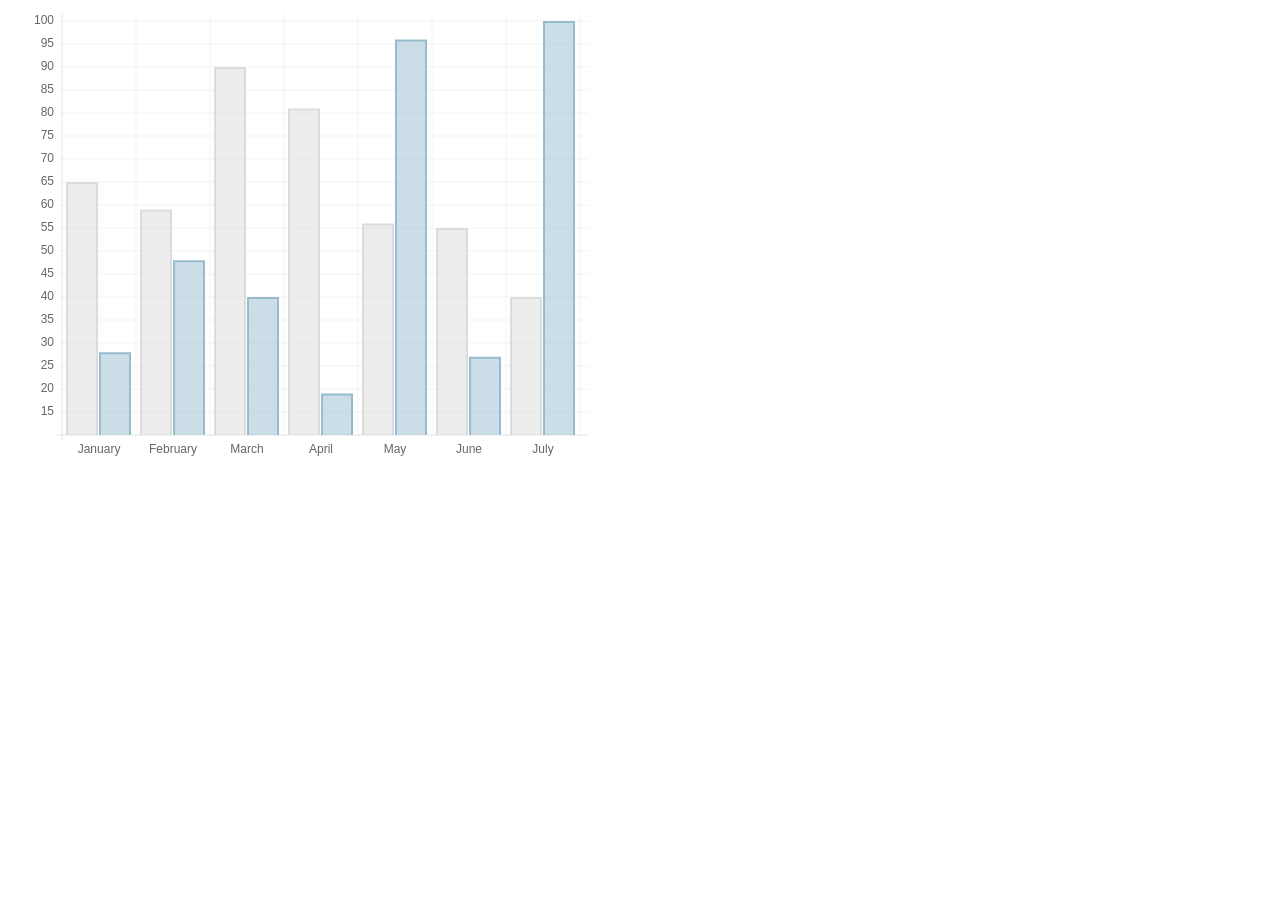
<file: assets/chart-master/samples/bar.html>
<!doctype html>
<html>
	<head>
		<title>Bar Chart</title>
		<script src="../Chart.js"></script>
		<meta name = "viewport" content = "initial-scale = 1, user-scalable = no">
		<style>
			canvas{
			}
		</style>
	</head>
	<body>
		<canvas id="canvas" height="450" width="600"></canvas>


	<script>

		var barChartData = {
			labels : ["January","February","March","April","May","June","July"],
			datasets : [
				{
					fillColor : "rgba(220,220,220,0.5)",
					strokeColor : "rgba(220,220,220,1)",
					data : [65,59,90,81,56,55,40]
				},
				{
					fillColor : "rgba(151,187,205,0.5)",
					strokeColor : "rgba(151,187,205,1)",
					data : [28,48,40,19,96,27,100]
				}
			]
			
		}

	var myLine = new Chart(document.getElementById("canvas").getContext("2d")).Bar(barChartData);
	
	</script>
	</body>
</html>
</file>
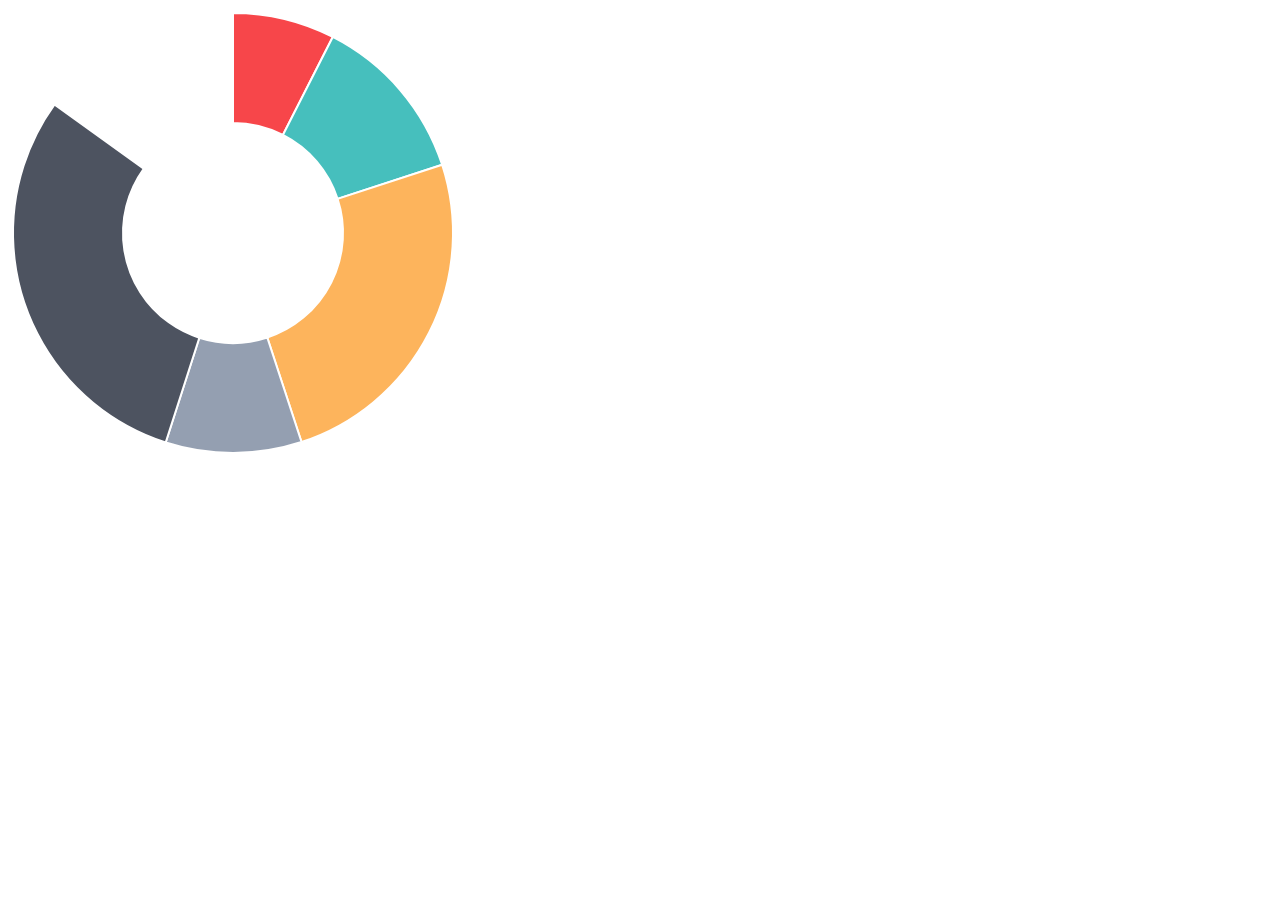
<file: assets/chart-master/samples/doughnut.html>
<!doctype html>
<html>
	<head>
		<title>Doughnut Chart</title>
		<script src="../Chart.js"></script>
		<meta name = "viewport" content = "initial-scale = 1, user-scalable = no">
		<style>
			canvas{
			}
		</style>
	</head>
	<body>
		<canvas id="canvas" height="450" width="450"></canvas>


	<script>

		var doughnutData = [
				{
					value: 30,
					color:"#F7464A"
				},
				{
					value : 50,
					color : "#46BFBD"
				},
				{
					value : 100,
					color : "#FDB45C"
				},
				{
					value : 40,
					color : "#949FB1"
				},
				{
					value : 120,
					color : "#4D5360"
				}
			
			];

	var myDoughnut = new Chart(document.getElementById("canvas").getContext("2d")).Doughnut(doughnutData);
	
	</script>
	</body>
</html>
</file>
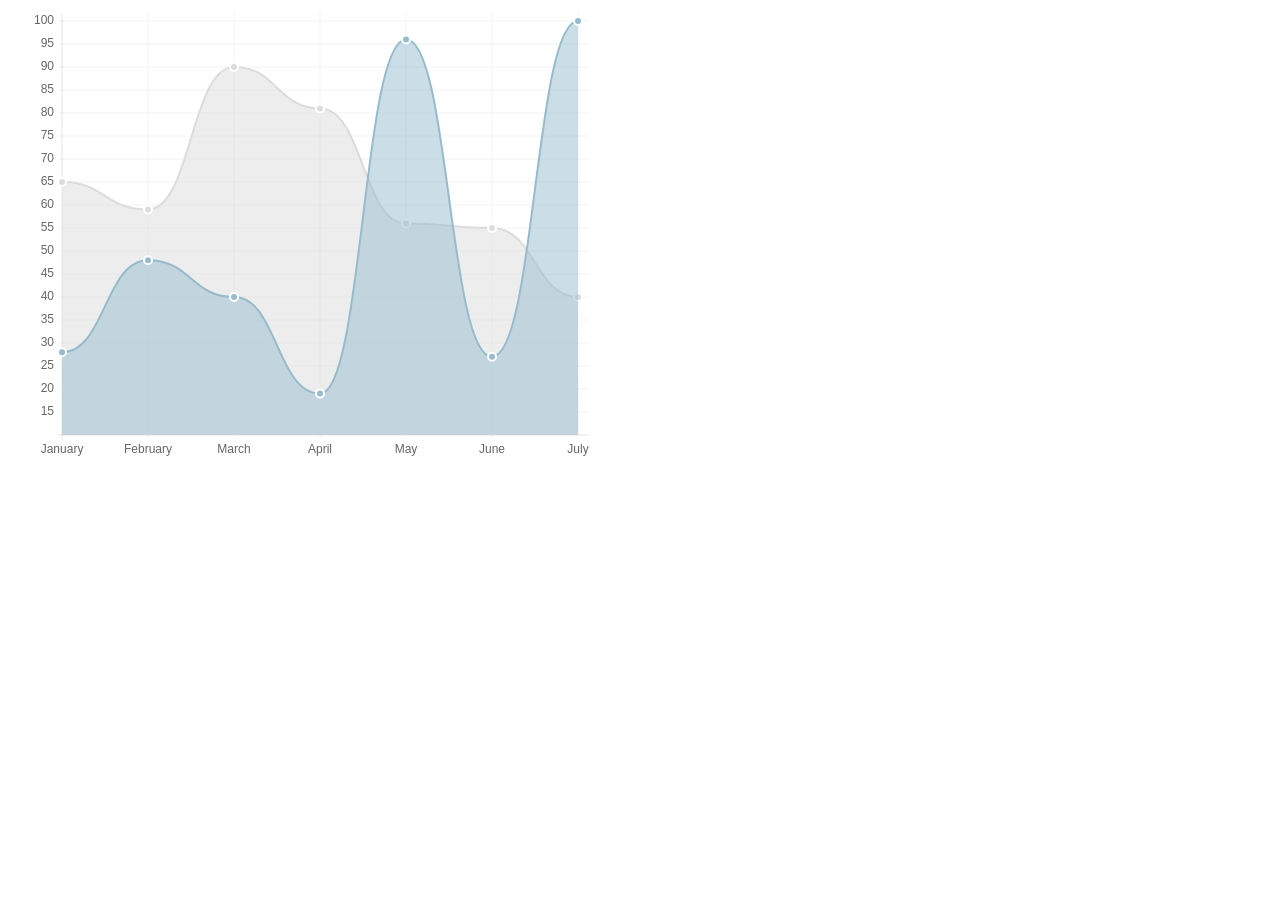
<file: assets/chart-master/samples/line.html>
<!doctype html>
<html>
	<head>
		<title>Line Chart</title>
		<script src="../Chart.js"></script>
		<meta name = "viewport" content = "initial-scale = 1, user-scalable = no">
		<style>
			canvas{
			}
		</style>
	</head>
	<body>
		<canvas id="canvas" height="450" width="600"></canvas>


	<script>

		var lineChartData = {
			labels : ["January","February","March","April","May","June","July"],
			datasets : [
				{
					fillColor : "rgba(220,220,220,0.5)",
					strokeColor : "rgba(220,220,220,1)",
					pointColor : "rgba(220,220,220,1)",
					pointStrokeColor : "#fff",
					data : [65,59,90,81,56,55,40]
				},
				{
					fillColor : "rgba(151,187,205,0.5)",
					strokeColor : "rgba(151,187,205,1)",
					pointColor : "rgba(151,187,205,1)",
					pointStrokeColor : "#fff",
					data : [28,48,40,19,96,27,100]
				}
			]
			
		}

	var myLine = new Chart(document.getElementById("canvas").getContext("2d")).Line(lineChartData);
	
	</script>
	</body>
</html>
</file>
<file: assets/ckeditor/samples/sample.css>
/*
Copyright (c) 2003-2013, CKSource - Frederico Knabben. All rights reserved.
For licensing, see LICENSE.html or http://ckeditor.com/license
*/

html, body, h1, h2, h3, h4, h5, h6, div, span, blockquote, p, address, form, fieldset, img, ul, ol, dl, dt, dd, li, hr, table, td, th, strong, em, sup, sub, dfn, ins, del, q, cite, var, samp, code, kbd, tt, pre
{
	line-height: 1.5em;
}

body
{
	padding: 10px 30px;
}

input, textarea, select, option, optgroup, button, td, th
{
	font-size: 100%;
}

pre, code, kbd, samp, tt
{
	font-family: monospace,monospace;
	font-size: 1em;
}

body {
    width: 960px;
    margin: 0 auto;
}

code
{
	background: #f3f3f3;
	border: 1px solid #ddd;
	padding: 1px 4px;

	-moz-border-radius: 3px;
	-webkit-border-radius: 3px;
	border-radius: 3px;
}

.new
{
	background: #FF7E00;
	border: 1px solid #DA8028;
	color: #fff;
	font-size: 10px;
	font-weight: bold;
	padding: 1px 4px;
	text-shadow: 0 1px 0 #C97626;
	text-transform: uppercase;
	margin: 0 0 0 3px;

	-moz-border-radius: 3px;
	-webkit-border-radius: 3px;
	border-radius: 3px;

	-moz-box-shadow: 0 2px 3px 0 #FFA54E inset;
	-webkit-box-shadow: 0 2px 3px 0 #FFA54E inset;
	box-shadow: 0 2px 3px 0 #FFA54E inset;
}

h1.samples
{
	color: #0782C1;
	font-size: 200%;
	font-weight: normal;
	margin: 0;
	padding: 0;
}

h1.samples a
{
	color: #0782C1;
	text-decoration: none;
	border-bottom: 1px dotted #0782C1;
}

.samples a:hover
{
	border-bottom: 1px dotted #0782C1;
}

h2.samples
{
	color: #000000;
	font-size: 130%;
	margin: 15px 0 0 0;
	padding: 0;
}

p, blockquote, address, form, pre, dl, h1.samples, h2.samples
{
	margin-bottom: 15px;
}

ul.samples
{
	margin-bottom: 15px;
}

.clear
{
	clear: both;
}

fieldset
{
	margin: 0;
	padding: 10px;
}

body, input, textarea
{
	color: #333333;
	font-family: Arial, Helvetica, sans-serif;
}

body
{
	font-size: 75%;
}

a.samples
{
	color: #189DE1;
	text-decoration: none;
}

form
{
	margin: 0;
	padding: 0;
}

pre.samples
{
	background-color: #F7F7F7;
	border: 1px solid #D7D7D7;
	overflow: auto;
	padding: 0.25em;
	white-space: pre-wrap; /* CSS 2.1 */
	word-wrap: break-word; /* IE7 */
	-moz-tab-size: 4;
	-o-tab-size: 4;
	-webkit-tab-size: 4;
	tab-size: 4;
}

#footer
{
	clear: both;
	padding-top: 10px;
}

#footer hr
{
	margin: 10px 0 15px 0;
	height: 1px;
	border: solid 1px gray;
	border-bottom: none;
}

#footer p
{
	margin: 0 10px 10px 10px;
	float: left;
}

#footer #copy
{
	float: right;
}

#outputSample
{
	width: 100%;
	table-layout: fixed;
}

#outputSample thead th
{
	color: #dddddd;
	background-color: #999999;
	padding: 4px;
	white-space: nowrap;
}

#outputSample tbody th
{
	vertical-align: top;
	text-align: left;
}

#outputSample pre
{
	margin: 0;
	padding: 0;
}

.description
{
	border: 1px dotted #B7B7B7;
	margin-bottom: 10px;
	padding: 10px 10px 0;
	overflow: hidden;
}

label
{
	display: block;
	margin-bottom: 6px;
}

/**
 *	CKEditor editables are automatically set with the "cke_editable" class
 *	plus cke_editable_(inline|themed) depending on the editor type.
 */

/* Style a bit the inline editables. */
.cke_editable.cke_editable_inline
{
	cursor: pointer;
}

/* Once an editable element gets focused, the "cke_focus" class is
   added to it, so we can style it differently. */
.cke_editable.cke_editable_inline.cke_focus
{
	box-shadow: inset 0px 0px 20px 3px #ddd, inset 0 0 1px #000;
	outline: none;
	background: #eee;
	cursor: text;
}

/* Avoid pre-formatted overflows inline editable. */
.cke_editable_inline pre
{
	white-space: pre-wrap;
	word-wrap: break-word;
}

/**
 *	Samples index styles.
 */

.twoColumns,
.twoColumnsLeft,
.twoColumnsRight
{
	overflow: hidden;
}

.twoColumnsLeft,
.twoColumnsRight
{
	width: 45%;
}

.twoColumnsLeft
{
	float: left;
}

.twoColumnsRight
{
	float: right;
}

dl.samples
{
	padding: 0 0 0 40px;
}
dl.samples > dt
{
	display: list-item;
	list-style-type: disc;
	list-style-position: outside;
	margin: 0 0 3px;
}
dl.samples > dd
{
	margin: 0 0 3px;
}
.warning
{
    color: #ff0000;
	background-color: #FFCCBA;
    border: 2px dotted #ff0000;
	padding: 15px 10px;
	margin: 10px 0;
}

/* Used on inline samples */

blockquote
{
	font-style: italic;
	font-family: Georgia, Times, "Times New Roman", serif;
	padding: 2px 0;
	border-style: solid;
	border-color: #ccc;
	border-width: 0;
}

.cke_contents_ltr blockquote
{
	padding-left: 20px;
	padding-right: 8px;
	border-left-width: 5px;
}

.cke_contents_rtl blockquote
{
	padding-left: 8px;
	padding-right: 20px;
	border-right-width: 5px;
}

img.right {
    border: 1px solid #ccc;
    float: right;
    margin-left: 15px;
    padding: 5px;
}

img.left {
    border: 1px solid #ccc;
    float: left;
    margin-right: 15px;
    padding: 5px;
}
</file>
<file: assets/jquery-easy-pie-chart/examples/style.css>
body {
    font: 13px/1.4 'Helvetica Neue', 'Helvetica','Arial', sans-serif;
    color: #333;
}

.container {
    width: 520px;
    margin: auto;
}

h1 {
    border-bottom: 1px solid #d9d9d9;
}

a {
    color: #be2221;
    text-decoration: none;
}

.chart {
    float: left;
    margin: 10px;
}

.percentage,
.label {
    text-align: center;
    color: #333;
    font-weight: 100;
    font-size: 1.2em;
    margin-bottom: 0.3em;
}

.credits {
    padding-top: 0.5em;
    clear: both;
    color: #999;
}

.credits a {
    color: #333;
}

.dark {
    background: #333;
}

.dark .percentage-light,
.dark .label {
    text-align: center;
    color: #999;
    font-weight: 100;
    font-size: 1.2em;
    margin-bottom: 0.3em;
}


.button {
  -webkit-box-shadow: inset 0 0 1px #000, inset 0 1px 0 1px rgba(255,255,255,0.2), 0 1px 1px -1px rgba(0, 0, 0, .5);
  -moz-box-shadow: inset 0 0 1px #000, inset 0 1px 0 1px rgba(255,255,255,0.2), 0 1px 1px -1px rgba(0, 0, 0, .5);
  box-shadow: inset 0 0 1px #000, inset 0 1px 0 1px rgba(255,255,255,0.2), 0 1px 1px -1px rgba(0, 0, 0, .5);
  -webkit-border-radius: 3px;
  -moz-border-radius: 3px;
  border-radius: 3px;
  padding: 6px 20px;
  font-weight: bold;
  text-transform: uppercase;
  display: block;
  margin: auto;
  max-width: 200px;
  text-align: center;
  background-color: #5c5c5c;
  background-image: -moz-linear-gradient(top, #666666, #4d4d4d);
  background-image: -ms-linear-gradient(top, #666666, #4d4d4d);
  background-image: -webkit-gradient(linear, 0 0, 0 100%, from(#666666), to(#4d4d4d));
  background-image: -webkit-linear-gradient(top, #666666, #4d4d4d);
  background-image: -o-linear-gradient(top, #666666, #4d4d4d);
  background-image: linear-gradient(top, #666666, #4d4d4d);
  background-repeat: repeat-x;
  filter: progid:DXImageTransform.Microsoft.gradient(startColorstr='#666666', endColorstr='#4d4d4d', GradientType=0);
  color: #ffffff;
  text-shadow: 0 1px 1px #333333;
}
.button:hover {
  color: #ffffff;
  text-decoration: none;
  background-color: #616161;
  background-image: -moz-linear-gradient(top, #6b6b6b, #525252);
  background-image: -ms-linear-gradient(top, #6b6b6b, #525252);
  background-image: -webkit-gradient(linear, 0 0, 0 100%, from(#6b6b6b), to(#525252));
  background-image: -webkit-linear-gradient(top, #6b6b6b, #525252);
  background-image: -o-linear-gradient(top, #6b6b6b, #525252);
  background-image: linear-gradient(top, #6b6b6b, #525252);
  background-repeat: repeat-x;
  filter: progid:DXImageTransform.Microsoft.gradient(startColorstr='#6b6b6b', endColorstr='#525252', GradientType=0);
}
.button:active {
  background-color: #575757;
  background-image: -moz-linear-gradient(top, #616161, #474747);
  background-image: -ms-linear-gradient(top, #616161, #474747);
  background-image: -webkit-gradient(linear, 0 0, 0 100%, from(#616161), to(#474747));
  background-image: -webkit-linear-gradient(top, #616161, #474747);
  background-image: -o-linear-gradient(top, #616161, #474747);
  background-image: linear-gradient(top, #616161, #474747);
  background-repeat: repeat-x;
  filter: progid:DXImageTransform.Microsoft.gradient(startColorstr='#616161', endColorstr='#474747', GradientType=0);
  -webkit-transform: translate(0, 1px);
  -moz-transform: translate(0, 1px);
  -ms-transform: translate(0, 1px);
  -o-transform: translate(0, 1px);
  transform: translate(0, 1px);
}
.button:disabled {
  background-color: #dddddd;
  background-image: -moz-linear-gradient(top, #e7e7e7, #cdcdcd);
  background-image: -ms-linear-gradient(top, #e7e7e7, #cdcdcd);
  background-image: -webkit-gradient(linear, 0 0, 0 100%, from(#e7e7e7), to(#cdcdcd));
  background-image: -webkit-linear-gradient(top, #e7e7e7, #cdcdcd);
  background-image: -o-linear-gradient(top, #e7e7e7, #cdcdcd);
  background-image: linear-gradient(top, #e7e7e7, #cdcdcd);
  background-repeat: repeat-x;
  filter: progid:DXImageTransform.Microsoft.gradient(startColorstr='#e7e7e7', endColorstr='#cdcdcd', GradientType=0);
  color: #939393;
  text-shadow: 0 1px 1px #fff;
}

@media screen and (max-device-width: 480px) {
  .container{
    width: 100%;
  }
}
</file>
<file: public/9dim/css/style.css>
/*
Author: W3layout
Author URL: http://w3layouts.com
License: Creative Commons Attribution 3.0 Unported
License URL: http://creativecommons.org/licenses/by/3.0/
*/
/* reset */
html,body,div,span,applet,object,iframe,h1,h2,h3,h4,h5,h6,p,blockquote,pre,a,abbr,acronym,address,big,cite,code,del,dfn,em,img,ins,kbd,q,s,samp,small,strike,strong,sub,sup,tt,var,b,u,i,dl,dt,dd,ol,nav ul,nav li,fieldset,form,label,legend,table,caption,tbody,tfoot,thead,tr,th,td,article,aside,canvas,details,embed,figure,figcaption,footer,header,hgroup,menu,nav,output,ruby,section,summary,time,mark,audio,video{margin:0;padding:0;border:0;font-size:100%;font:inherit;vertical-align:baseline;}
article, aside, details, figcaption, figure,footer, header, hgroup, menu, nav, section {display: block;}
ol,ul{list-style:none;margin:0;padding:0;}
blockquote,q{quotes:none;}
blockquote:before,blockquote:after,q:before,q:after{content:'';content:none;}
table{border-collapse:collapse;border-spacing:0;}
/* start editing from here */
a{text-decoration:none;}
.txt-rt{text-align:right;}/* text align right */
.txt-lt{text-align:left;}/* text align left */
.txt-center{text-align:center;}/* text align center */
.float-rt{float:right;}/* float right */
.float-lt{float:left;}/* float left */
.clear{clear:both;}/* clear float */
.pos-relative{position:relative;}/* Position Relative */
.pos-absolute{position:absolute;}/* Position Absolute */
.vertical-base{	vertical-align:baseline;}/* vertical align baseline */
.vertical-top{	vertical-align:top;}/* vertical align top */
.underline{	padding-bottom:5px;	border-bottom: 1px solid #eee; margin:0 0 20px 0;}/* Add 5px bottom padding and a underline */
nav.vertical ul li{	display:block;}/* vertical menu */
nav.horizontal ul li{	display: inline-block;}/* horizontal menu */
img{max-width:100%;}
/*end reset*/
body {
	background-color: #f6f6f6;
	font-family: Arial, Geneva,Helvetica, sans-serif;
	font-size: 100%;
}
.wrap{
	margin:0 auto;
	width:80%;
}
.btm_border{
	border-bottom: 4px solid  rgba(12, 12, 12, 0.1);
}
.h_bg{
	background-color: #f6f6f6;
	border-bottom: 6px solid #FC2B5F;	
}
.header{
	padding:2% 4%;
}
.logo{
	float: left;
}
.social-icons {
	 float: right;
	 padding: 14px;
}
.social-icons li a {
	height: 40px;
	width: 40px;
	display:block;
	text-indent: -9999px;
	background: transparent url('../images/social-icons.png');
	text-decoration: none;
	transition: 0.5s ease;
	-moz-transition: 0.5s ease;
	-o-transition: 0.5s ease;
	-webkit-transition: 0.5s ease;
}
.contact-info1{
	font-weight: normal;
	color: #BBB;
}
.social-icons li:first-child {
}
.social-icons ul li:first-child, ol li:first-child {
	margin-top: 0px;
}
.social-icons ul li:nth-child(6) {
	margin-top: 0px;
}
.social-icons li {
	float: left;
	width: 40px;
	height: 40px;
	background: none;
	padding: 0px;
	margin: 0;
}
.social-icons a.facebook:hover {
	background-position: 0px bottom;
}
.social-icons a.facebook {
	background-position: 0px top;
}
.social-icons li a {
	height: 40px;
	width: 40px;
	display: block;
	text-indent: -9999px;
	background: transparent url(../images/social-icons.png);
}
.social-icons a.twitter {
	background-position: -40px top;
}
.social-icons a.twitter:hover {
	background-position: -40px bottom;
}
.social-icons a.googleplus {
	background-position: -440px top;
}
.social-icons a.googleplus:hover {
	background-position: -440px bottom;
}
.social-icons a.pinterest {
	background-position: -480px top;
}
.social-icons a.pinterest:hover {
	background-position: -480px bottom;
}
.social-icons a.dribbble {
	background-position: -160px top;
}
.social-icons a.dribbble:hover {
	background-position: -160px bottom;
}
.social-iconst a.dribbble:hover {
	background-position: -160px bottom;
}	
.social-icons a.vimeo {
	background-position: -120px top;
}
.social-icons a.vimeo:hover {
	background-position: -120px bottom;
}
/*h_btm*/
.h_btm{
	padding: 0 4%;
}
/*menu*/
.cssmenu {
	float: left;
}
.cssmenu > ul > li {
	display:inline-block;
	position: relative;
}
.cssmenu > ul > li.active a{
	color:#ffffff;
	background-color: #e1184a;
	background-image: -moz-linear-gradient(top, #cf0c3c, #fc2b5f);
	background-image: -webkit-gradient(linear, 0 0, 0 100%, from(#cf0c3c), to(#fc2b5f));
	background-image: -webkit-linear-gradient(top, #cf0c3c, #fc2b5f);
	background-image: -o-linear-gradient(top, #cf0c3c, #fc2b5f);
	background-image: linear-gradient(to bottom, #cf0c3c, #fc2b5f);
	background-repeat: repeat-x;
	filter: progid:DXImageTransform.Microsoft.gradient(startColorstr='#ffcf0c3c', endColorstr='#fffc2b5f', GradientType=0);
	border-color: #fc2b5f #fc2b5f #d70338;
	border-color: rgba(0, 0, 0, 0.1) rgba(0, 0, 0, 0.1) rgba(0, 0, 0, 0.25);
	filter: progid:DXImageTransform.Microsoft.gradient(enabled = false);
}
.cssmenu > ul > li span img {
	vertical-align: middle;
}
.cssmenu > ul > li > a {
	font-family: 'Quattrocento Sans', sans-serif;
	color: #ffffff;
	display: block;
	font-size: 16px;
	line-height: 1.8em;
	padding: 12px 28px;
	background: rgba(12, 12, 12, 0.1);
	color: #555555;
	border-top-left-radius: 10px;
	border-top-right-radius: 10px;
	-webkit-border-top-left-radius: 10px;
	-webkit-border-top-right-radius: 10px;
	-moz-border-top-left-radius: 10px;
	-moz-border-top-right-radius: 10px;
	-o-border-top-left-radius: 10px;
	-o-border-top-right-radius: 10px;
}
.cssmenu > ul > li > a:hover {
	-webkit-transition: 0.9s;
	-moz-transition: 0.9s;
	-o-transition: 0.9s;
	transition: 0.9s;
	background: #999999;
	color: #ffffff;
}
/*search*/
.search{
	float: right;
	width: 28%;
	border: 1px solid rgb(226, 226, 226);
	background: #FFFFFF;
	border-radius: 5px;
	-webkit-border-radius: 5px;
	-moz-border-radius: 5px;
	-o-border-radius: 5px;
	position: relative;
}
.search input[type="text"]{
	padding:8px 16px;
	outline: none;
	color: #202020;
	background:none;
	border: none;
	width: 78.33%;
	line-height: 1.5em;
}
.search input[type="submit"]{
	background: url('../images/search.png') no-repeat 2px 6px;
	padding: 4px 8px;
	border: none;
	cursor: pointer;
	width: 10.33%;
	line-height: 1.5em;
	position: absolute;
	right: 10px;
}
.search input[type="submit"]:hover {
	background:url('../images/search_h.png') no-repeat 2px 6px;
	-webkit-transition: .2s all linear;
	-moz-transition: .2s all linear;
	-o-transition: .2s all linear;
	transition: .2s all linear;
}
.search:hover{
	-webkit-transition: .2s all linear;
	-moz-transition: .2s all linear;
	-o-transition: .2s all linear;
	transition: .2s all linear;
	box-shadow: inset 0px -1px 4px #E4E4E4;
	-webkit-box-shadow: inset 0px -1px 4px #E4E4E4;
	-moz-box-shadow: inset 0px -1px 4px #E4E4E4;
	-o-box-shadow: inset 0px -1px 4px #E4E4E4;
}
/*slider*/
.slider_bg{
	background: #f6f6f6; /* Old browsers */
	background: -moz-linear-gradient(top,  #f6f6f6 1%, #f0f0f0 19%, #efefef 39%, #ededed 59%, #dddddd 81%, #cccccc 100%); /* FF3.6+ */
	background: -webkit-gradient(linear, left top, left bottom, color-stop(1%,#f6f6f6), color-stop(19%,#f0f0f0), color-stop(39%,#efefef), color-stop(59%,#ededed), color-stop(81%,#dddddd), color-stop(100%,#cccccc)); /* Chrome,Safari4+ */
	background: -webkit-linear-gradient(top,  #f6f6f6 1%,#f0f0f0 19%,#efefef 39%,#ededed 59%,#dddddd 81%,#cccccc 100%); /* Chrome10+,Safari5.1+ */
	background: -o-linear-gradient(top,  #f6f6f6 1%,#f0f0f0 19%,#efefef 39%,#ededed 59%,#dddddd 81%,#cccccc 100%); /* Opera 11.10+ */
	background: -ms-linear-gradient(top,  #f6f6f6 1%,#f0f0f0 19%,#efefef 39%,#ededed 59%,#dddddd 81%,#cccccc 100%); /* IE10+ */
	background: linear-gradient(to bottom,  #f6f6f6 1%,#f0f0f0 19%,#efefef 39%,#ededed 59%,#dddddd 81%,#cccccc 100%); /* W3C */
	filter: progid:DXImageTransform.Microsoft.gradient( startColorstr='#f6f6f6', endColorstr='#cccccc',GradientType=0 ); /* IE6-9 */
}
.slider{
	padding: 4% 4%;
}
/*  GRID OF THREE   ============================================================================= */
.grids_1_of_3{
	padding: 4%;
	text-align:center;
}
.grid_1_of_3{
	display: block;
	float:left;
	margin-left: 4%;
}
.grid_1_of_3:first-child { 
	margin-left: 0; 
} 
.images_1_of_3 {
	width: 30.333%; 
}
.images_1_of_3  img {
	border-radius: 50%;
	-webkit-border-radius: 50%;
	-moz-border-radius: 50%;
	-o-border-radius: 50%;
	padding: 6px;
	background: #D5D5D5;
}
.images_1_of_3  h3{
	color: #555555;
	font-family: 'Quattrocento Sans', sans-serif;
	margin-top: 0.8em;
	margin-bottom: 0.4em;
	font-size: 2em;
	font-weight: normal;
	line-height: 1.8em;
	letter-spacing: -1px;
	text-shadow: 0 1px 0 whiteSmoke;
}
.images_1_of_3  p  {
	color: #575757;
	line-height: 1.8em;
	font-size:0.8925em;
}
/*main*/
.main_bg{
	background: #e8e8e8;
}
.main{
	padding: 4%;
}
.content h2{
	letter-spacing: -1px;
	text-transform: uppercase;
	font-size: 2em;
	color: #575757;
	font-family: 'Quattrocento Sans', sans-serif;
	text-shadow: 0 1px 0 white;
}
.content h3{
	text-transform: uppercase;
	font-size: 1.2em;
	color: #e1184a;
	font-family: 'Quattrocento Sans', sans-serif;
	text-shadow: 0 1px 0 white;
	line-height: 1.8em;
	margin: 0.8em 0;
}
.content p{
	color: #575757;
	line-height: 1.8em;
	font-size: 0.8925em;
	
}
.content p a img{
	float: left;
	margin-right:4%;
	border-radius: 50%;
	-webkit-border-radius: 50%;
	-moz-border-radius: 50%;
	-o-border-radius: 50%;
	padding: 6px;
	background: #D5D5D5;
}
/*---box---*/
.main_btm{
	background: #dddddd;
}
.gallery{
	float:left;
	width:66%;
	margin-right: 4%;
}
.gallery h3{
	text-transform: capitalize;
	color: #555555;
	font-family: 'Quattrocento Sans', sans-serif;
	margin-bottom: 0.4em;
	font-size: 2em;
	font-weight: normal;
	line-height: 1.8em;
	letter-spacing: -1px;
	text-shadow: 0 1px 0 whiteSmoke;
}
.gallery ul li{
	display: inline-block;
	width: 24.5%;
}
.terminals{
	float:right;
	width: 28%;
}
.terminals h3{
	text-transform: capitalize;
	color: #555555;
	font-family: 'Quattrocento Sans', sans-serif;
	margin-bottom: 0.4em;
	font-size: 2em;
	font-weight: normal;
	line-height: 1.8em;
	letter-spacing: -1px;
	text-shadow: 0 1px 0 whiteSmoke;
}
.terminals p{
	color: #575757;
	line-height: 1.8em;
	font-size: 0.8925em;
	margin: 0.5em 0;
}
.terminals p:before{
	content:url(../images/quotes_alt.png);
	padding-right:10px;
}
.terminals span{
	float:right;
	color: #e1184a;
	font-family: 'Quattrocento Sans', sans-serif;
	font-size: 0.875em;
}
.terminals span a{
	font-family: 'Quattrocento Sans', sans-serif;
	color: #3C3C3C;
	font-size: 1.2em;
	line-height: 1.8em;
	text-transform: uppercase;
	transition: 0.5s ease;
	-moz-transition: 0.5s ease;
	-o-transition: 0.5s ease;
	-webkit-transition: 0.5s ease;
}
.terminals span a:hover{
	color: #e1184a;
}
/*footer*/
.footer-bg{
	background: #e8e8e8;
}
.footer{
	padding:4%;
}
.box1{
	float:right;
	width: 30.33%;
	margin-right: 4%;
}
.box1:nth-child(3){
	margin-right: 0;
}
.box1 h4{
	letter-spacing: -1px;
	text-transform: uppercase;
	font-size: 2em;
	color: #575757;
	font-family: 'Quattrocento Sans', sans-serif;
	text-shadow: 0 1px 0 white;
}
.btm{
	margin-bottom: 4%;
}
.box1 nav ul li img{
	margin-top: 10px;	
}
.box1 nav ul li{
	display: inline-block;
}
.box1 nav ul li a{
	color: #575757;
	line-height: 1.8em;
	font-size: 0.8925em;
}
.box1 nav ul li a:hover{
	text-decoration:none;
	color: #e1184a;
}
.box1 p{
	color: #575757;
	line-height: 1.8em;
	font-size: 0.8925em;
}
.box1_address p a{
	cursor: pointer;
	color: #e1184a;
}
.box1_address p a:hover{
	color: #575757;
}
/*footer1*/
.ftr-bg{
	background: #dddddd;
}
.copy{
	text-align:center;
}
.copy p{
	color: #575757;
	line-height: 1.8em;
	font-size: 0.8925em;
}
.copy p a{
	color: #e1184a;
}
.copy p a:hover{
	color: #575757;
	-webkit-transition: 0.9s;
	-moz-transition: 0.9s;
	-o-transition: 0.9s;
	transition: 0.9s;
}
/*---about-us----*/
.about-us {
	display: block;
}
.about-header h3{
	color: #555555;
	font-family: 'Quattrocento Sans', sans-serif;
	font-size: 2em;
	font-weight: normal;
	letter-spacing: -1px;
	text-shadow: 0 1px 0 #ffffff;
	text-transform: uppercase;
}
.about-info a{
	text-transform: uppercase;
	font-size: 1.2em;
	color: #e1184a;
	font-family: 'Quattrocento Sans', sans-serif;
	text-shadow: 0 1px 0 white;
	transition: 0.5s ease;
	-moz-transition: 0.5s ease;
	-o-transition: 0.5s ease;
	-webkit-transition: 0.5s ease;
	display: block;
	line-height: 1.8em;
	margin: 5px 0;
}
.about-info a:hover{
	color: #555555;
}
.about-info p{
	color: #575757;
	line-height: 1.8em;
	font-size: 0.8925em;
}
/*-----specials-heading----*/
.specials-heading h5{
	float: left;
	width: 33%;
	height: 1px;
	background: #D1D1D1;
	margin: 24px 0px 0px 0px;
}
/*----special-grid------*/
.special-grid {
	float: left;
	width: 31.333333%;
	margin-right: 3%;
}
.special-grid:nth-child(3){
	margin-right: 0%;
}
.specials {
	margin-top: 1em;
}
.special-grid img{
	width:100%;
}
.special-grid a{
	text-transform: uppercase;
	font-size: 1.2em;
	color: #e1184a;
	font-family: 'Quattrocento Sans', sans-serif;
	text-shadow: 0 1px 0 white;
	transition: 0.5s ease;
	-moz-transition: 0.5s ease;
	-o-transition: 0.5s ease;
	-webkit-transition: 0.5s ease;
	padding: 0.5em 0;
	display: block;
}
.special-grid a:hover{
	color: #555555;
}
.special-grid p{
	color: #575757;
	line-height: 1.8em;
	font-size: 0.8925em;
}
.specials-grids {
	padding: 2% 0;
}
/*-----specials-heading----*/
.specials-heading h3{
	color: #555555;
	font-family: 'Quattrocento Sans', sans-serif;
	font-size: 2em;
	font-weight: normal;
	letter-spacing: -1px;
	text-shadow: 0 1px 0 #ffffff;
	text-transform: uppercase;
}
/*---start-services----*/
.services {
	display: block;
}
.services-header h3{
	color: #555555;
	font-family: 'Quattrocento Sans', sans-serif;
	font-size: 2em;
	font-weight: normal;
	letter-spacing: -1px;
	text-shadow: 0 1px 0 #ffffff;
	text-transform: uppercase;
}
.services-grid{
	width: 22.33333%;
	float: left;
	margin-left: 3%;
}
.services-grid:first-child{
	margin-left: 0;
}
.services-grid a{
	text-transform: uppercase;
	font-size: 1.2em;
	color: #e1184a;
	font-family: 'Quattrocento Sans', sans-serif;
	text-shadow: 0 1px 0 white;
	transition: 0.5s ease;
	-moz-transition: 0.5s ease;
	-o-transition: 0.5s ease;
	-webkit-transition: 0.5s ease;
	padding: 1em 0 0.5em 0;
	display: block;
}
.services-grid a:hover{
	color: #555555;
}
.services-grid p{
	color: #575757;
	line-height: 1.8em;
	font-size: 0.8925em;
}
/*start Contact*/
.contact{
	display: block;
}
.contact_info{
	float: right;
	width: 64.33333%;
}
.map {
	margin-top: 4%;
}
.company_address {
	float: left;
	margin-right: 3%;
	width: 32.3333%;
}
.span_1_of_2 h2{
	color: #555555;
	font-family: 'Quattrocento Sans', sans-serif;
	font-size: 2em;
	font-weight: normal;
	letter-spacing: -1px;
	text-shadow: 0 1px 0 #ffffff;
	text-transform: uppercase;
	margin-bottom: 0.5em;
}
.span_2_of_4 h2{
	color: #555555;
	font-family: 'Quattrocento Sans', sans-serif;
	font-size: 2em;
	font-weight: normal;
	letter-spacing: -1px;
	text-shadow: 0 1px 0 #ffffff;
	text-transform: uppercase;
	margin-bottom: 0.5em;
}
.contact-form{
	position:relative;
	margin-top: 2%;
}
.contact-form div{
	padding:5px 0;
}
.contact-form span{
	color: #575757;
	display:block;
	font-size: 0.8725em;
	padding-bottom:5px;
}
.company_address p{
	padding:2px 0;
	font-size: 0.8725em;
	color: #575757;
	line-height: 1.8em;
}
.company_address p a{
	color: #e1184a;
	cursor:pointer;
}
.company_address p a:hover{
	color: #575757;
	-webkit-transition:0.5s;
	-moz-transition:0.5s;
	-o-transition:0.5s;
	transition:0.5s;
}
.contact-form input[type="text"],.contact-form textarea{
	font-family: Arial, Geneva,Helvetica, sans-serif;
	font-size: 0.8725em;
	color: #575757;
	padding: 8px;
	display: block;
	width: 98%;
	background: #FFFFFF;
	border: 1px solid rgba(184, 184, 184, 0.86);
	outline: none;
	-webkit-appearance: none;
	border-radius: 3px;
	-webkit-border-radius: 3px;
	-moz-border-radius: 3px;
	-o-border-radius: 3px;
}
.contact-form textarea{
	resize:none;
	height:120px;		
}
.contact-form input[type="text"]:focus,.contact-form textarea:focus{
	-webkit-transition:0.9s;
	-o-transition:0.9s;
	-moz-transition:0.9s;
	transition:0.9s;
	box-shadow: 0px 0px 1px rgba(154, 153, 162, 0.69);
	-webkit-box-shadow:0px 0px 1px rgba(154, 153, 162, 0.69);
	-moz-box-shadow0px 0px 1px rgba(154, 153, 162, 0.69);
	-o-box-shadow: 0px 0px 1px rgba(154, 153, 162, 0.69);
}
.contact-form input[type="submit"]{
	font-family: 'Quattrocento Sans', sans-serif;
	background: #6F6F6F;
	color: #ffffff;
	border: 1px solid #646464;
	cursor: pointer;
	padding: 10px 18px;
	display: inline-block;
	text-transform: uppercase;
	font-size:1em;
	font-weight: 400;
	outline: none;
	position: relative;
	-webkit-transition: all 0.3s;
	-moz-transition: all 0.3s;
	-o-transition: all 0.3s;
	transition: all 0.3s;
	border-radius: 3px;
	-webkit-border-radius: 3px;
	-moz-border-radius: 3px;
	-o-border-radius: 3px;
}
.contact-form input[type="submit"]:hover{
	outline:none;
	background: #e1184a;
	color: #ffffff;
}
/*start 404*/
.page{
	padding:8% 0;
	text-align:center;
}
.page h3{
	color: #575757;
	text-shadow: 0 1px 0 #FFFFFF;
	font-size: 12em;
}
/***** Media Quries *****/

@media only screen and (max-width: 1280px) {
	.wrap{
		width:95%;
	}
}
@media(max-width:1080px){
	
}
@media(max-width:1050px){
	
}
@media only screen and (max-width: 1024px) {
	.wrap{
		width:95%;
	}
	.images_1_of_3 h3 {
		font-size: 1.5em;
	}
	.gallery {
		width: 68%;
	}
}
@media(max-width:991px){
	
}
@media(max-width:900px){
	
}
@media only screen and (max-width: 800px) {
	.wrap{
		width:95%;
	}
	.cssmenu > ul > li > a {
		font-size: 16px;
		line-height: 1.8em;
		padding: 8px 12px;
	}
	.search input[type="submit"] {
		width: 14.33%;
	}
}
@media(max-width:768px){
	.images_1_of_3 {
		width: 100%;
	}
	.gallery {
		width: 100%;
	}
	.terminals {
		float: right;
		width: 100%;
	}	
	.box1 {
		width: 100%;
		margin: 0;
		padding: 0;
	}
	.special-grid {
		width: 100%;
	}
	.services-grid {
		width: 100%;
		margin: 0;
		padding: 0;
	}
	.contact_info {
		float: right;
		width: 100%;
	}
	.company_address {
		width: 100%;
	}
}
@media(max-width:667px){
	
}
@media only screen and (max-width: 640px){
	.wrap{
		width:95%;
	}
	.gallery {
		width:100%;
	}
	.terminals {
		float: left;
		width: 100%;
	}
	.logo {
		width: 30%;
	}
	.search input[type="text"] {
		width: 66.33%;
	}
	.search input[type="submit"] {
		width: 20.33%;
	}
}
@media(max-width:568px){
	.social-icons {
		padding: 1px;
	}
	.search {
		width: 23%;
	}
	.search input[type="text"] {
		padding: 11px 16px;
	}
}
@media only screen and (max-width: 480px) {
	.wrap{
		width:95%;
	}
	.logo{
		margin-top: 2%;
	}
	.search {
		width: 32%;
	}
	.search input[type="text"] {
		padding: 6px 6px;
	}
	.social-icons {
		float: right;
		padding: 0px;
		margin-top: 1%;
	}
	.images_1_of_3 {
		width: 99.333%;
	}
	.gallery {
		width: 100%;
		margin-right: 0%;
	}
	.terminals {
		float: none;
		width: 100%;
	}
	.box1 {
		float:none;
		width: 100%;
		margin-right: 0%;
	}
	.services-grid {
		width: 100%;
		margin-left: 0%;
		margin-right: 2%;
	}
	.company_address {
		float: none;
		margin-right: 0%;
		width: 100%;
	}
	.contact_info {
		float: none;
		width: 100%;
	}
	.cssmenu > ul > li > a {
		font-size: 13px;
		line-height: 1.5em;
		padding: 8px 6px;
	}
}
@media(max-width:414px){
	.search {
		width: 29%;
	}
	.h_btm {
		padding: 0 0%;
	}
}
@media(max-width:384px){
	.logo {
		width: 50%;
	}
	.social-icons {
		float: left;
		padding: 0px;
		margin-top: 1%;
	}
	.cssmenu > ul > li > a {
		font-size: 16px;
		padding: 8px 10px;
	}
	.search {
		width: 100%;
		margin:10px 0;
	}
	.search input[type="submit"] {
		width: 10%;
		margin: 0;
	}
}
@media(max-width:375px){
	.cssmenu > ul > li > a {
		font-size: 15px;
		padding: 8px 9px;
	}
}
@media only screen and (max-width: 320px) {
	.wrap{
		width:95%;
	}
	.logo{
		float: none;
		width: 100%;
		text-align:center;
	}
	.services-grid {
		width: 100%;
		margin-left: 0%;
		margin-right: 0%;
	}
	.special-grid {
		float: none;
		width: 100%;
		margin-right: 0%;
	}
	.cssmenu > ul > li > a {
		font-size: 11px;
		padding: 8px 11px;
	}
}
</file>
